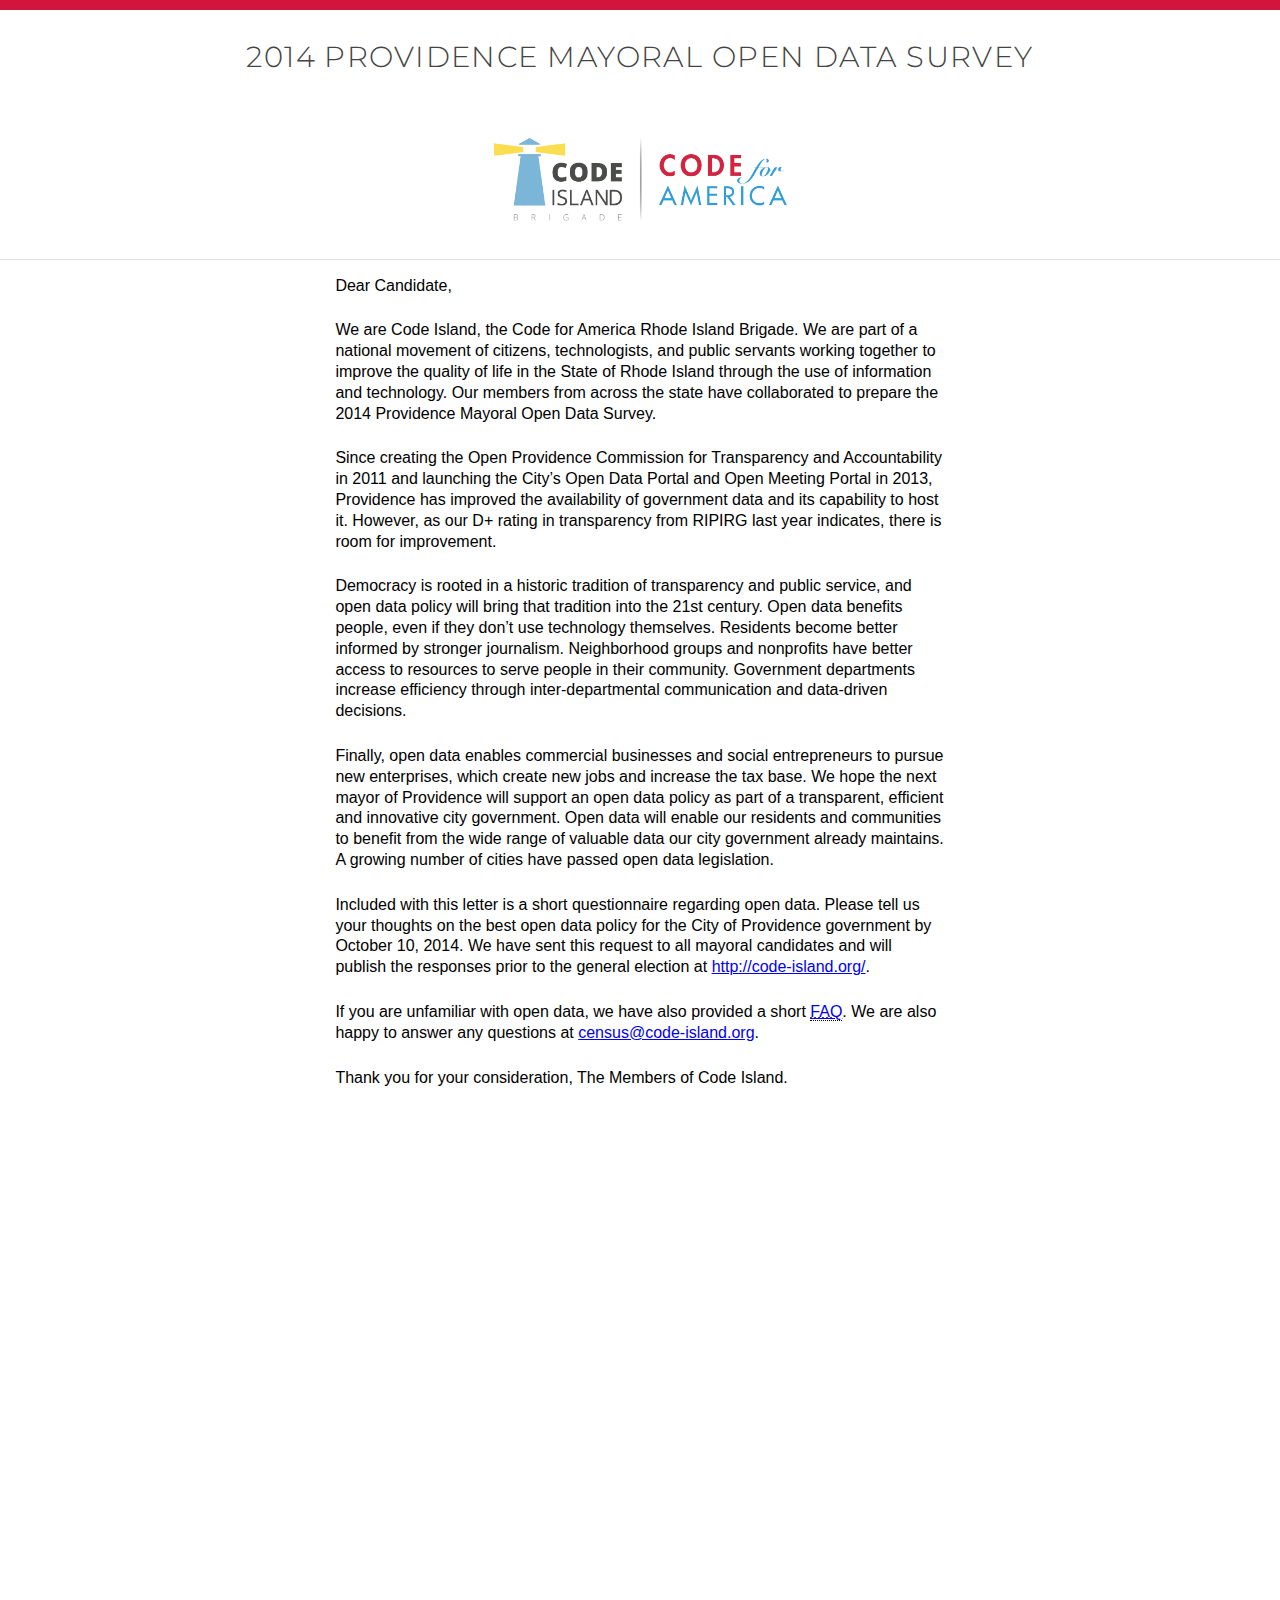
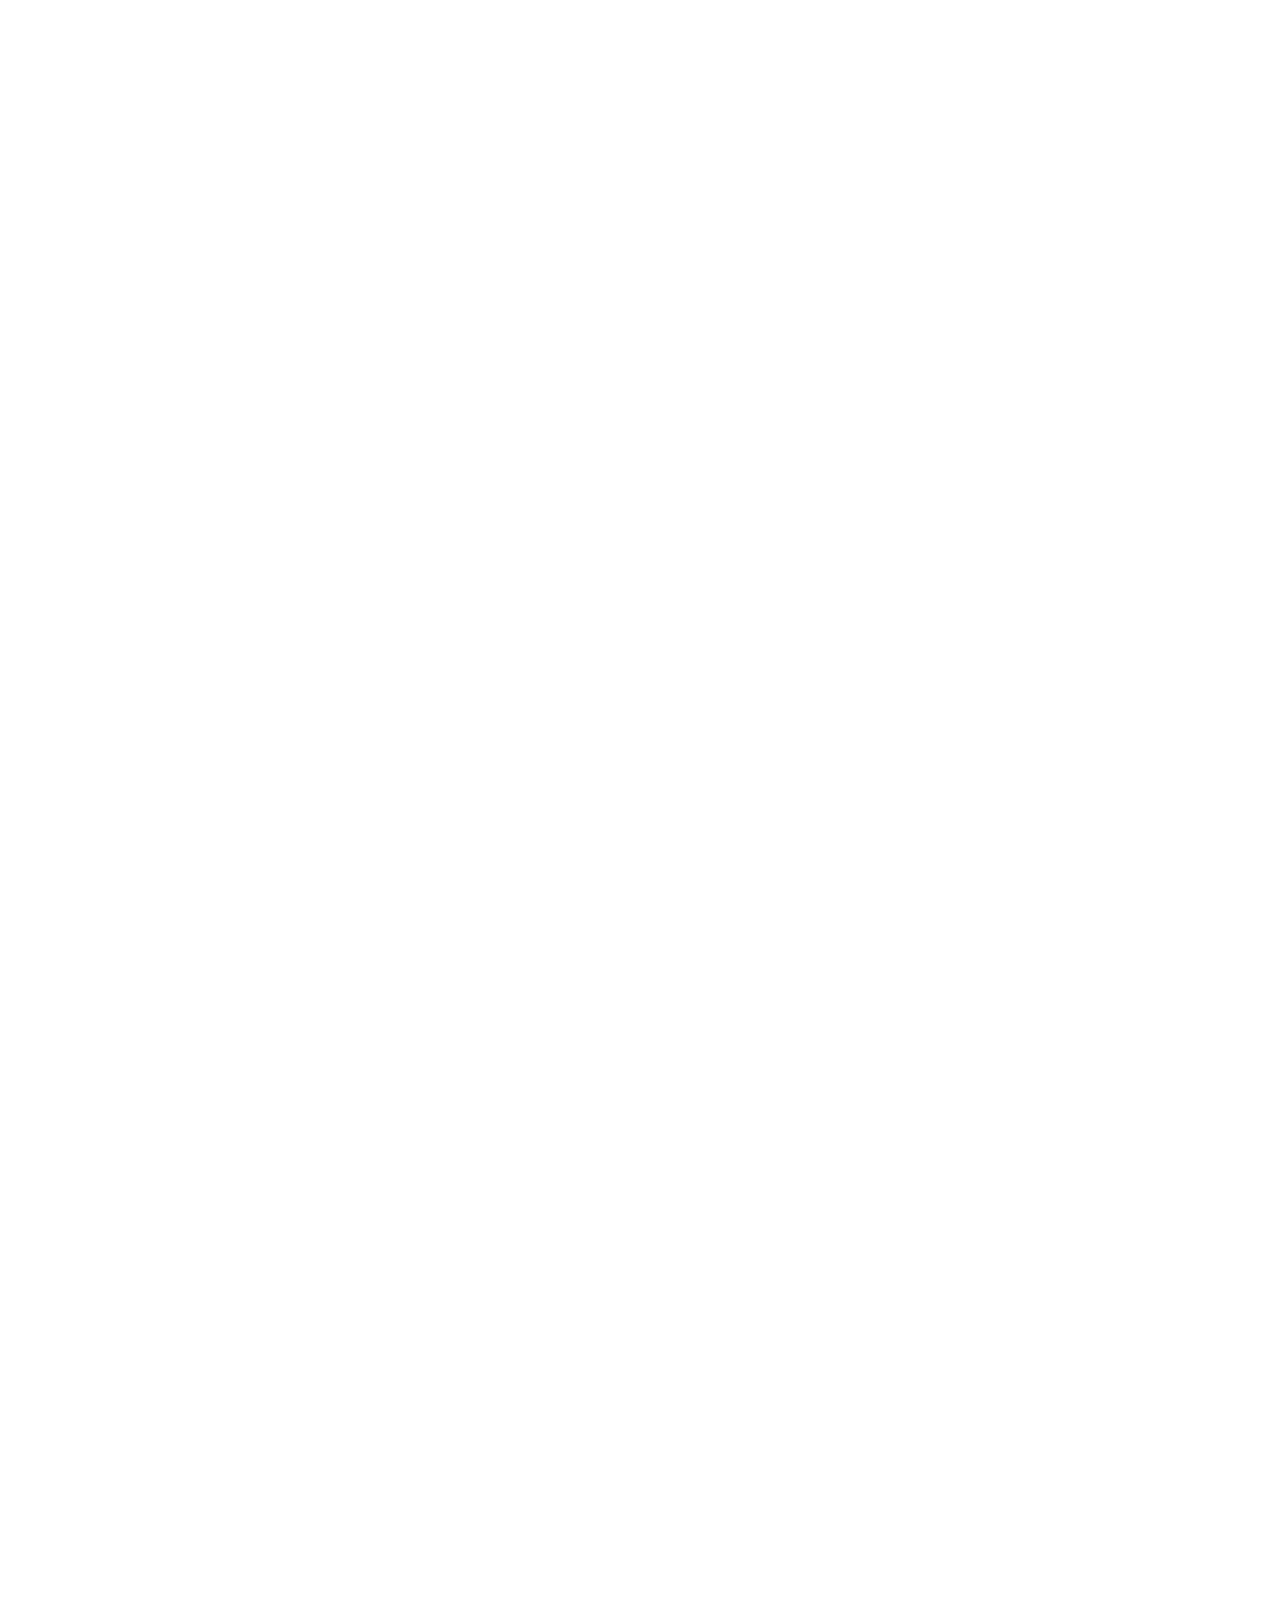
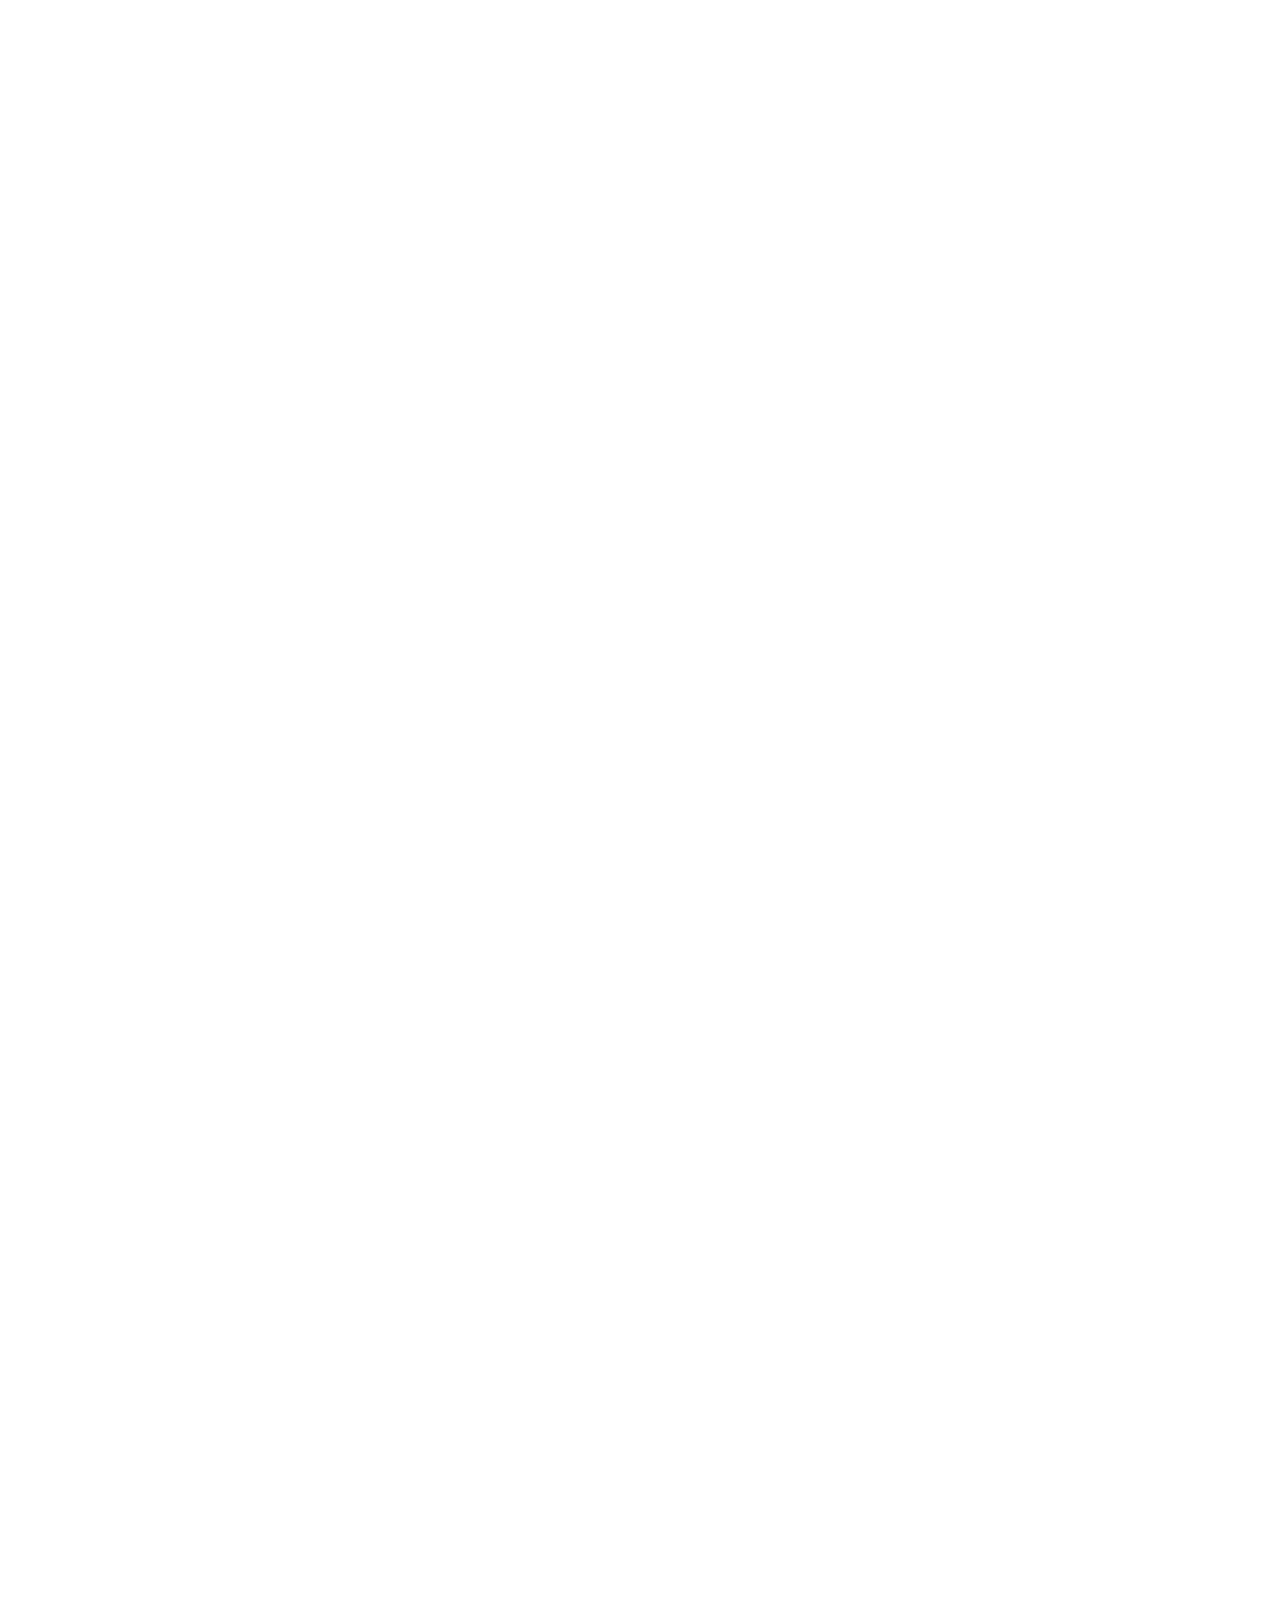
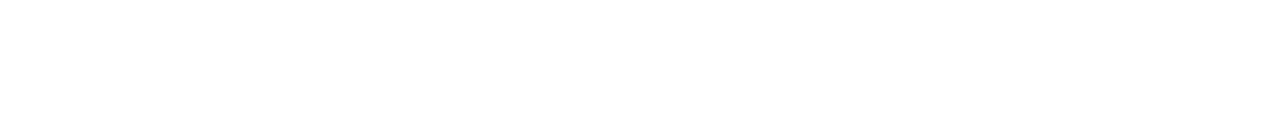
<file: index.html>
<!doctype html>
<!--[if IE 9]><html class="lt-ie10" lang="en" > <![endif]-->
<html class="no-js" lang="en" >
<head>
<meta name="viewport" content="initial-scale=1.0" />
<title>2014 Providence Mayoral Open Data Survey</title>
<link href='http://fonts.googleapis.com/css?family=Montserrat' rel='stylesheet' type='text/css'>
<link href="css/screen.css" rel="stylesheet"  type="text/css">
</head>

<body>

<h1>2014 Providence Mayoral Open Data Survey</h1>

<div id="wrap">

<div class="banner">
  <img src="img/logo.png" alt="Code Island">
</div>


<div class="letter">

<p>Dear Candidate,<br />

<p>We are Code Island, the Code for America Rhode Island Brigade. We are part of a national movement of citizens, technologists, and public servants working together to improve the quality of life in the State of Rhode Island through the use of information and technology. Our members from across the state have collaborated to prepare the 2014 Providence Mayoral Open Data Survey.</p>

<p>Since creating the Open Providence Commission for Transparency and Accountability in 2011 and launching the City&rsquo;s Open Data Portal and Open Meeting Portal in 2013, Providence has improved the availability of government data and its capability to host it. However, as our D+ rating in transparency from <abbr>RIPIRG</abbr> last year indicates, there is room for improvement.</p>

<p>Democracy is rooted in a historic tradition of transparency and public service, and open data policy will bring that tradition into the 21st century. Open data benefits people, even if they don’t use technology themselves. Residents become better informed by stronger journalism. Neighborhood groups and nonprofits have better access to resources to serve people in their community. Government departments increase efficiency through inter-departmental communication and data-driven decisions.</p>

<p>Finally, open data enables commercial businesses and social entrepreneurs to pursue new enterprises, which create new jobs and increase the tax base. We hope the next mayor of Providence will support an open data policy as part of a transparent, efficient and innovative city government.
Open data will enable our residents and communities to benefit from the wide range of valuable data our city government already maintains. A growing number of cities have passed open data legislation.</p>

<p>Included with this letter is a short questionnaire regarding open data. Please tell us your thoughts on the best open data policy for the City of Providence government by October 10, 2014. We have sent this request to all mayoral candidates and will publish the responses prior to the general election at <a href="http://code-island.org/">http://code-island.org/</a>.</p>

<p>If you are unfamiliar with open data, we have also provided a short <a href="faq.html"><abbr title="frequently asked question">FAQ</abbr></a>. We are also happy to answer any questions at <a href="mailto:census@code-island.org">census@code-island.org</a>.</p>

<p>Thank you for your consideration, The Members of Code Island.</p>


</div>


<div class="form">
  <iframe src="https://docs.google.com/forms/d/17DDEPEcCib6pLh8Vs1QSZVzhAZinb7Sc4r0KPvANwiY/viewform?embedded=true" width="100%" height="3800" frameborder="0" marginheight="0" marginwidth="0">Loading...</iframe>
</div>

</div>

</body>
</html>
</file>
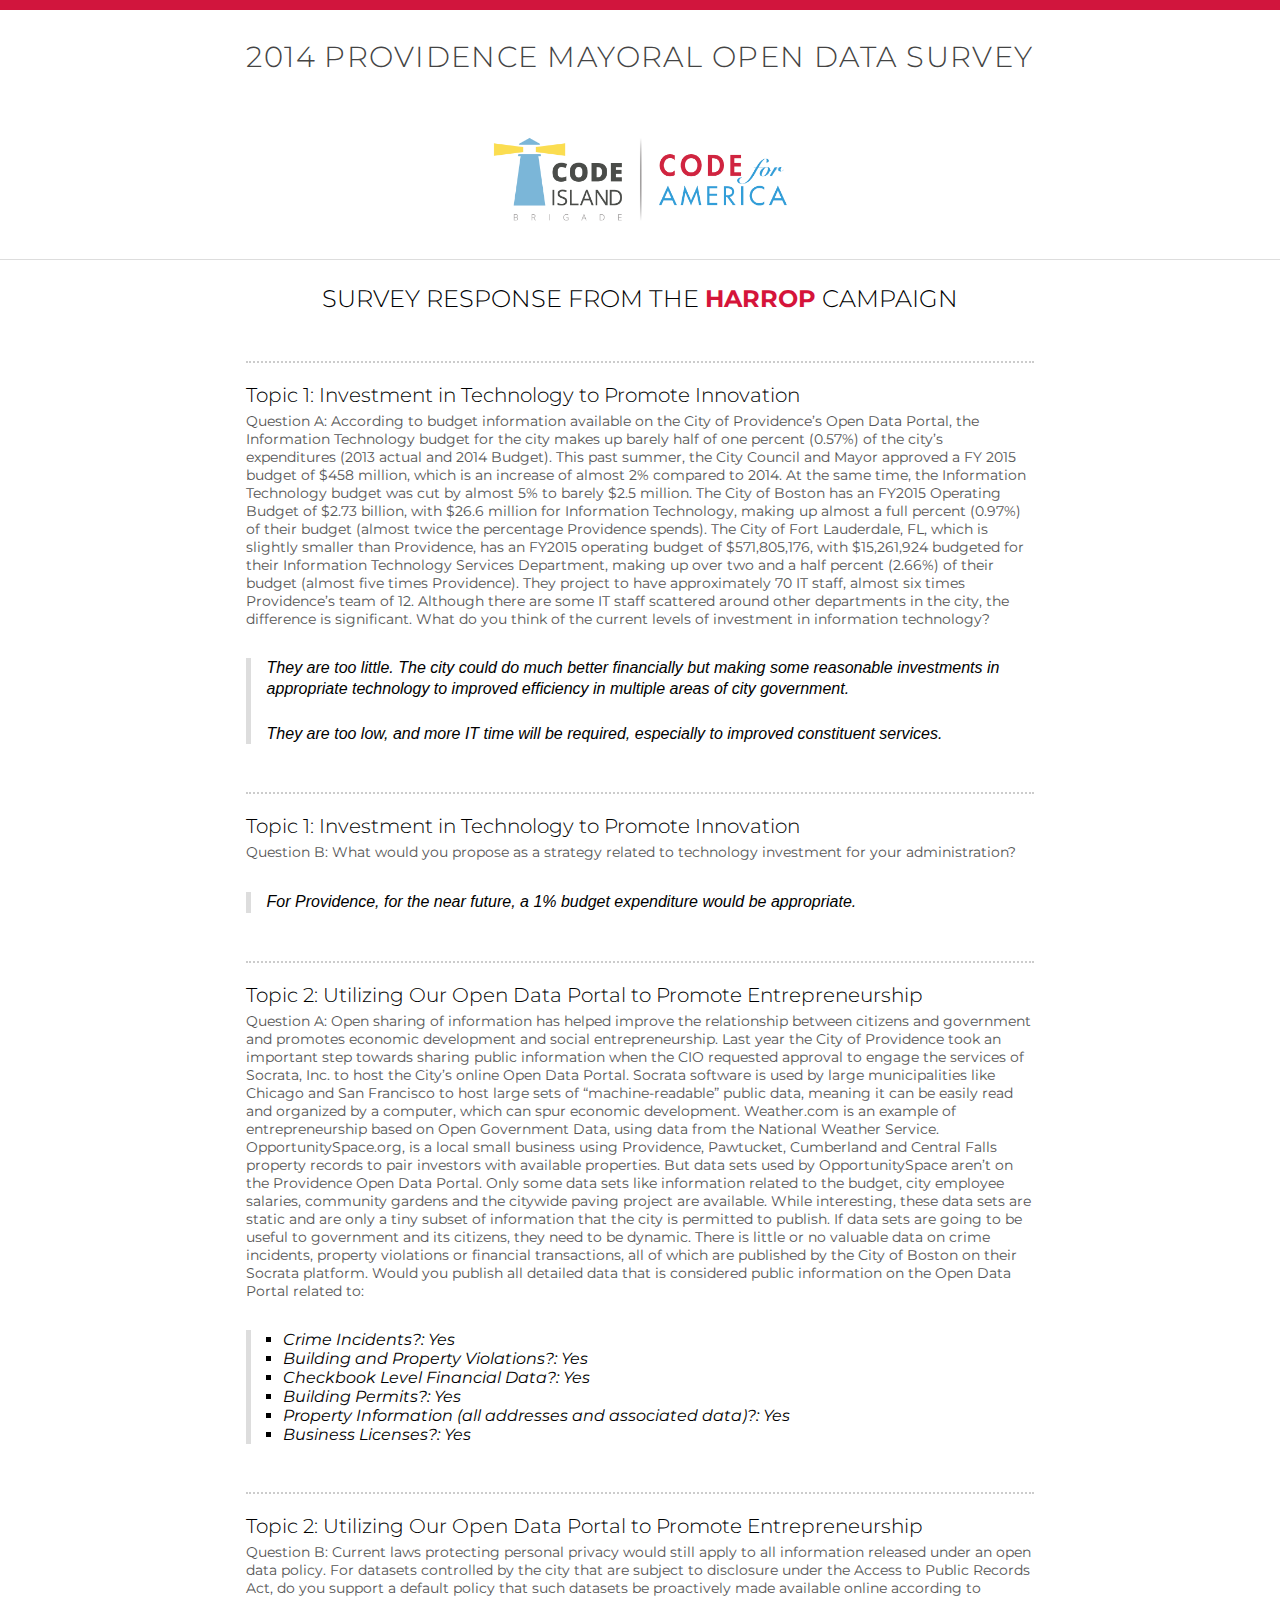
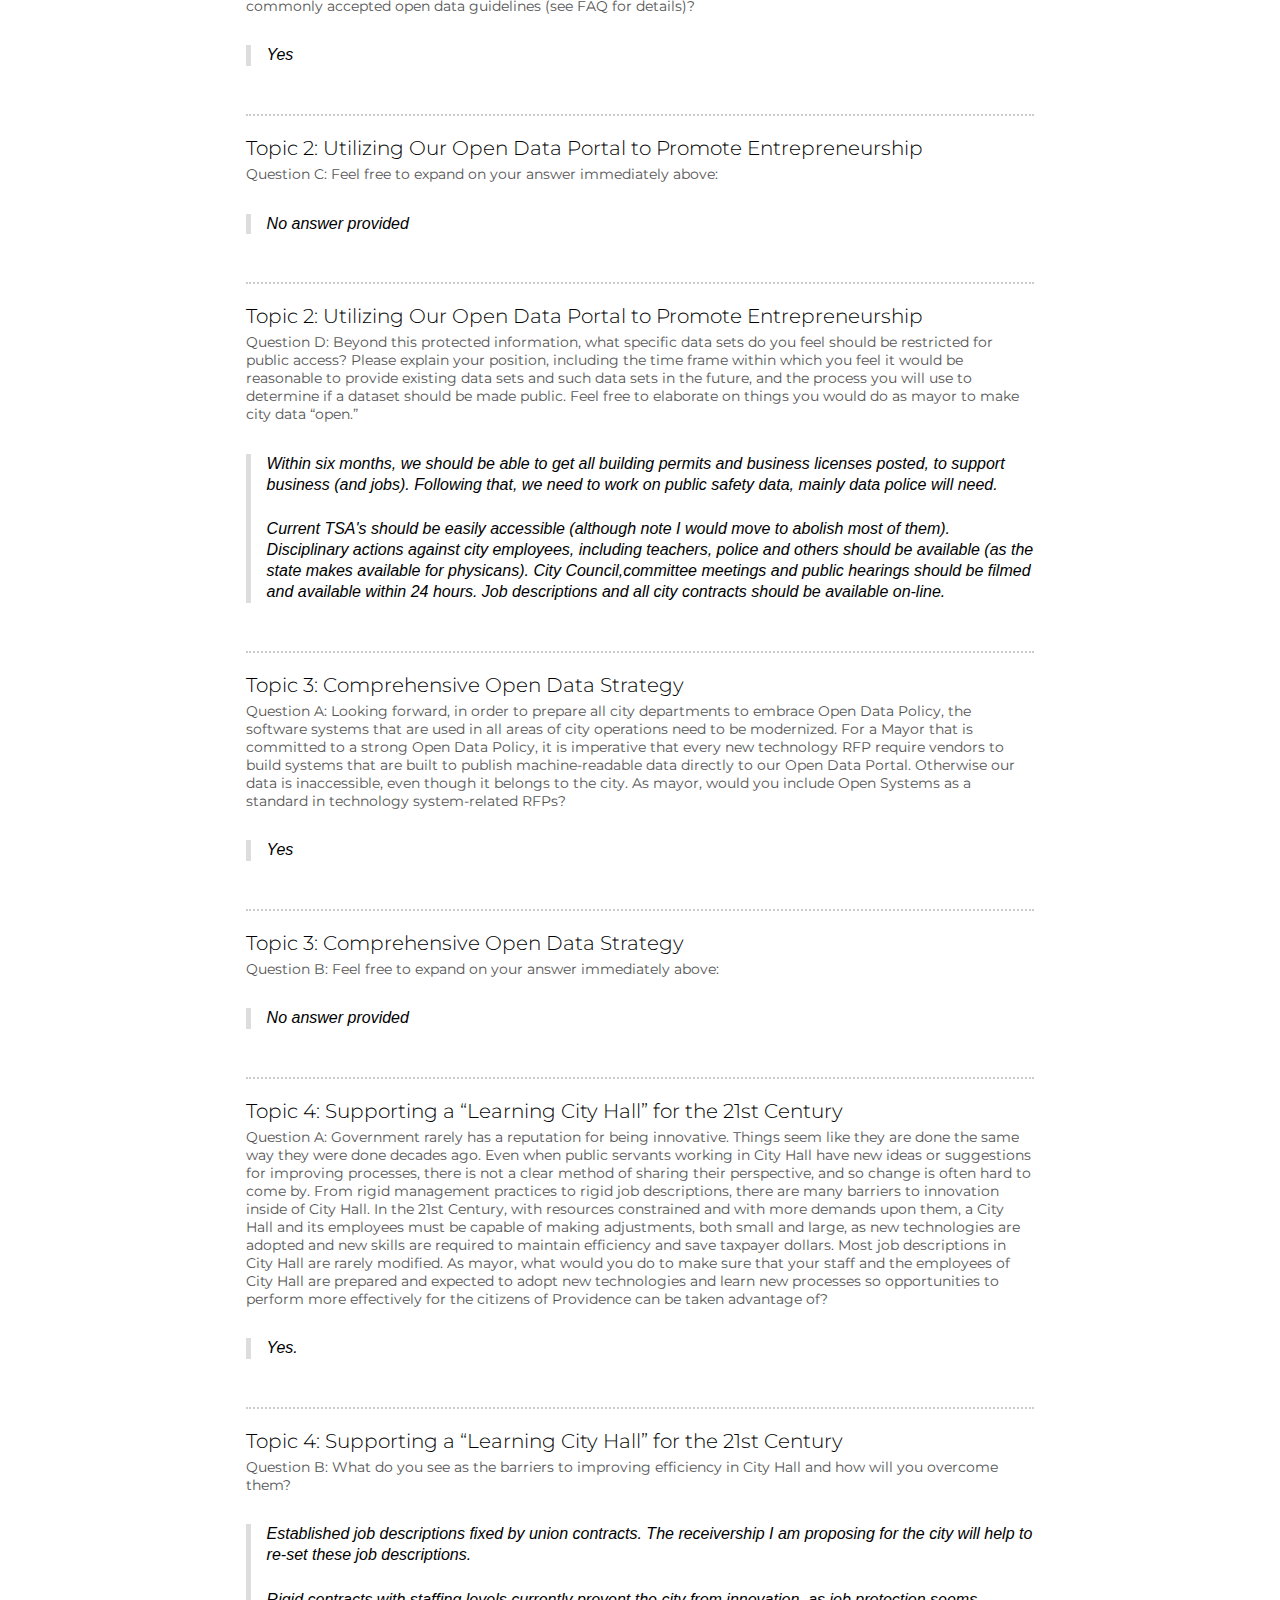
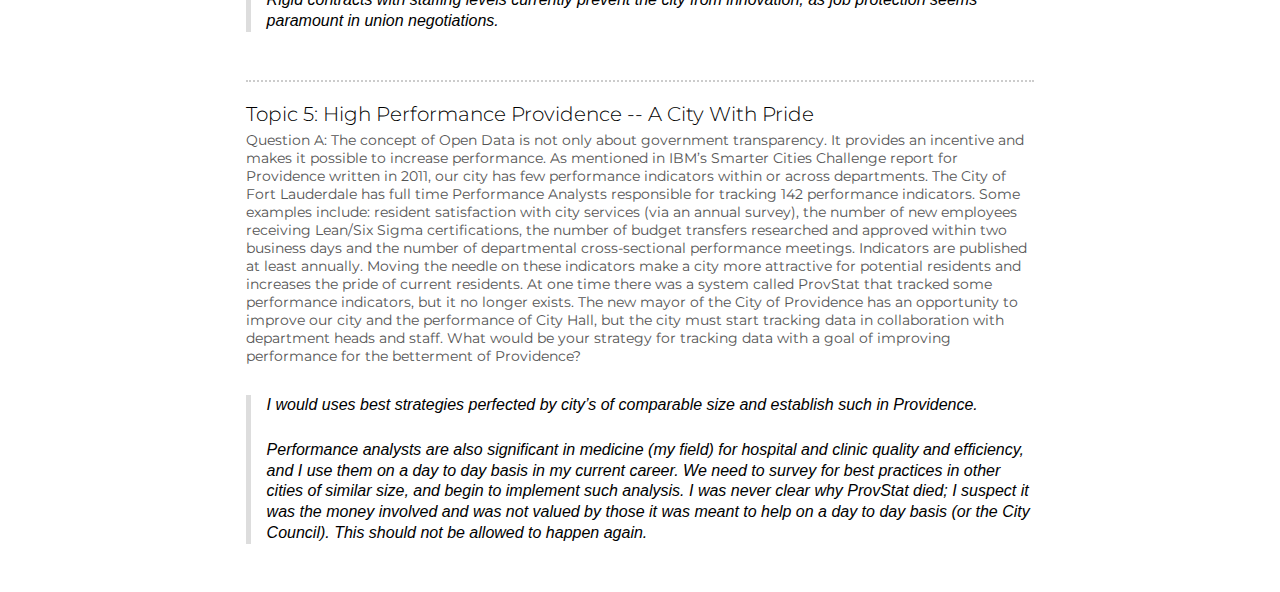
<file: harrop/index.html>
<!doctype html>
<!--[if IE 9]><html class="lt-ie10" lang="en" > <![endif]-->
<html class="no-js" lang="en" >
<head>
<meta charset="utf-8">
<meta name="viewport" content="initial-scale=1.0" />
<title>2014 Providence Mayoral Open Data Survey</title>
<link href='http://fonts.googleapis.com/css?family=Montserrat' rel='stylesheet' type='text/css'>
<link href="../../css/screen.css" rel="stylesheet"  type="text/css">
</head>

<body>

<h1>2014 Providence Mayoral Open Data Survey</h1>

<div id="wrap">

<div class="banner">
  <img src="../img/logo.png" alt="Code Island">
</div>


<div class="response">

<h2>Survey response from the <em>Harrop</em> Campaign</h2>

<h3>Topic 1: Investment in Technology to Promote Innovation</h3>
<h4>Question A: According to budget information available on the City of Providence&rsquo;s Open Data Portal, the Information Technology budget for the city makes up barely half of one percent (0.57%) of the city&rsquo;s expenditures (2013 actual and 2014 Budget). This past summer, the City Council and Mayor approved a FY 2015 budget of $458 million, which is an increase of almost 2% compared to 2014. At the same time, the Information Technology budget was cut by almost 5% to barely $2.5 million. The City of Boston has an FY2015 Operating Budget of $2.73 billion, with $26.6 million for Information Technology, making up almost a full percent (0.97%) of their budget (almost twice the percentage Providence spends). The City of Fort Lauderdale, FL, which is slightly smaller than Providence, has an FY2015 operating budget of $571,805,176, with $15,261,924 budgeted for their Information Technology Services Department, making up over two and a half percent (2.66%) of their budget (almost five times Providence). They project to have approximately 70 IT staff, almost six times Providence&rsquo;s team of 12. Although there are some IT staff scattered around other departments in the city, the difference is significant. What do you think of the current levels of investment in information technology?</h4>

<blockquote>
<p>They are too little.  The city could do much better financially but making some reasonable investments in appropriate technology to improved efficiency in multiple areas of city government.</p>
<p>They are too low, and more IT time will be required, especially to improved constituent services.</p>

</blockquote>


<h3>Topic 1: Investment in Technology to Promote Innovation</h3>
<h4>Question B: What would you propose as a strategy related to technology investment for your administration?</h4>

<blockquote>
<p>For Providence, for the near future, a 1% budget expenditure would be appropriate.</p>
</blockquote>


<h3>Topic 2: Utilizing Our Open Data Portal to Promote Entrepreneurship</h3>
<h4>Question A: Open sharing of information has helped improve the relationship between citizens and government and promotes economic development and social entrepreneurship. Last year the City of Providence took an important step towards sharing public information when the CIO requested approval to engage the services of Socrata, Inc. to host the City&rsquo;s online Open Data Portal. Socrata software is used by large municipalities like Chicago and San Francisco to host large sets of &ldquo;machine-readable&rdquo; public data, meaning it can be easily read and organized by a computer, which can spur economic development. Weather.com is an example of entrepreneurship based on Open Government Data, using data from the National Weather Service. OpportunitySpace.org, is a local small business using Providence, Pawtucket, Cumberland and Central Falls property records to pair investors with available properties. But data sets used by OpportunitySpace aren&rsquo;t on the Providence Open Data Portal. Only some data sets like information related to the budget, city employee salaries, community gardens and the citywide paving project are available. While interesting, these data sets are static and are only a tiny subset of information that the city is permitted to publish. If data sets are going to be useful to government and its citizens, they need to be dynamic. There is little or no valuable data on crime incidents, property violations or financial transactions, all of which are published by the City of Boston on their Socrata platform. Would you publish all detailed data that is considered public information on the Open Data Portal related to:</h4>


<blockquote>
<ul>
<li>Crime Incidents?: Yes</li>
<li>Building and Property Violations?: Yes</li>
<li>Checkbook Level Financial Data?: Yes</li>
<li>Building Permits?: Yes</li>
<li>Property Information (all addresses and associated data)?: Yes</li>
<li>Business Licenses?: Yes</li>
</ul>
</blockquote>

<h3>Topic 2: Utilizing Our Open Data Portal to Promote Entrepreneurship</h3>
<h4>Question B: Current laws protecting personal privacy would still apply to all information released under an open data policy. For datasets controlled by the city that are subject to disclosure under the Access to Public Records Act, do you support a default policy that such datasets be proactively made available online according to commonly accepted open data guidelines (see FAQ for details)?</h4>

<blockquote>
<p>Yes</p>
</blockquote>

<h3>Topic 2: Utilizing Our Open Data Portal to Promote Entrepreneurship</h3>
<h4>Question C: Feel free to expand on your answer immediately above:</h4>

<blockquote>
<p>No answer provided</p>
</blockquote>

<h3>Topic 2: Utilizing Our Open Data Portal to Promote Entrepreneurship</h3>
<h4>Question D: Beyond this protected information, what specific data sets do you feel should be restricted for public access? Please explain your position, including the time frame within which you feel it would be reasonable to provide existing data sets and such data sets in the future, and the process you will use to determine if a dataset should be made public. Feel free to elaborate on things you would do as mayor to make city data &ldquo;open.&rdquo;</h4>

<blockquote>

<p>Within six months, we should be able to get all building permits and business licenses posted, to support business (and jobs). Following that, we need to work on public safety data, mainly data police will need.</p>
<p>Current TSA's should be easily accessible (although note I would move to abolish most of them).  Disciplinary actions against city employees, including teachers, police and others should be available (as the state makes available for physicans).  City Council,committee meetings and public hearings should be filmed and available within 24 hours. Job descriptions and all city contracts should be available on-line.
</p></blockquote>

<h3>Topic 3: Comprehensive Open Data Strategy</h3>
<h4>Question A: Looking forward, in order to prepare all city departments to embrace Open Data Policy, the software systems that are used in all areas of city operations need to be modernized. For a Mayor that is committed to a strong Open Data Policy, it is imperative that every new technology <abr>RFP</abbr> require vendors to build systems that are built to publish machine-readable data directly to our Open Data Portal. Otherwise our data is inaccessible, even though it belongs to the city. As mayor, would you include Open Systems as a standard in technology system-related <abr>RFP</abbr>s?</h4>


<blockquote>
<p>Yes</p>
</blockquote>

<h3>Topic 3: Comprehensive Open Data Strategy</h3>
<h4>Question B: Feel free to expand on your answer immediately above:</h4>

<blockquote>
<p>No answer provided</p>
</blockquote>

<h3>Topic 4: Supporting a &ldquo;Learning City Hall&rdquo; for the 21st Century</h3>
<h4>Question A: Government rarely has a reputation for being innovative. Things seem like they are done the same way they were done decades ago. Even when public servants working in City Hall have new ideas or suggestions for improving processes, there is not a clear method of sharing their perspective, and so change is often hard to come by. From rigid management practices to rigid job descriptions, there are many barriers to innovation inside of City Hall. In the 21st Century, with resources constrained and with more demands upon them, a City Hall and its employees must be capable of making adjustments, both small and large, as new technologies are adopted and new skills are required to maintain efficiency and save taxpayer dollars. Most job descriptions in City Hall are rarely modified. As mayor, what would you do to make sure that your staff and the employees of City Hall are prepared and expected to adopt new technologies and learn new processes so opportunities to perform more effectively for the citizens of Providence can be taken advantage of?</h4>

<blockquote>
<p>Yes.</p>
</blockquote>

<h3>Topic 4: Supporting a &ldquo;Learning City Hall&rdquo; for the 21st Century</h3>
<h4>Question B: What do you see as the barriers to improving efficiency in City Hall and how will you overcome them?</h4>

<blockquote>
<p>Established job descriptions fixed by union contracts.  The receivership I am proposing for the city will help to re-set these job descriptions.</p>
<p>Rigid contracts with staffing levels currently prevent the city from innovation, as job protection seems paramount in union negotiations.</p>
</blockquote>

<h3>Topic 5: High Performance Providence -- A City With Pride</h3>
<h4>Question A: The concept of Open Data is not only about government transparency. It provides an incentive and makes it possible to increase performance. As mentioned in IBM&rsquo;s Smarter Cities Challenge report for Providence written in 2011, our city has few performance indicators within or across departments. The City of Fort Lauderdale has full time Performance Analysts responsible for tracking 142 performance indicators. Some examples include: resident satisfaction with city services (via an annual survey), the number of new employees receiving Lean/Six Sigma certifications, the number of budget transfers researched and approved within two business days and the number of departmental cross-sectional performance meetings. Indicators are published at least annually. Moving the needle on these indicators make a city more attractive for potential residents and increases the pride of current residents. At one time there was a system called ProvStat that tracked some performance indicators, but it no longer exists. The new mayor of the City of Providence has an opportunity to improve our city and the performance of City Hall, but the city must start tracking data in collaboration with department heads and staff. What would be your strategy for tracking data with a goal of improving performance for the betterment of Providence?</h4>

<blockquote>
<p>I would uses best strategies perfected by city&rsquo;s of comparable size and establish such in Providence.</p>

<p>Performance analysts are also significant in medicine (my field) for hospital and clinic quality and efficiency, and I use them on a day to day basis in my current career. We need to survey for best practices in other cities of similar size, and begin to implement such analysis.  I was never clear why ProvStat died; I suspect it was the money involved and was not valued by those it was meant to help on a day to day basis (or the City Council).  This should not be allowed to happen again.</p>
</blockquote>



</div>

</body>
</html>
</file>
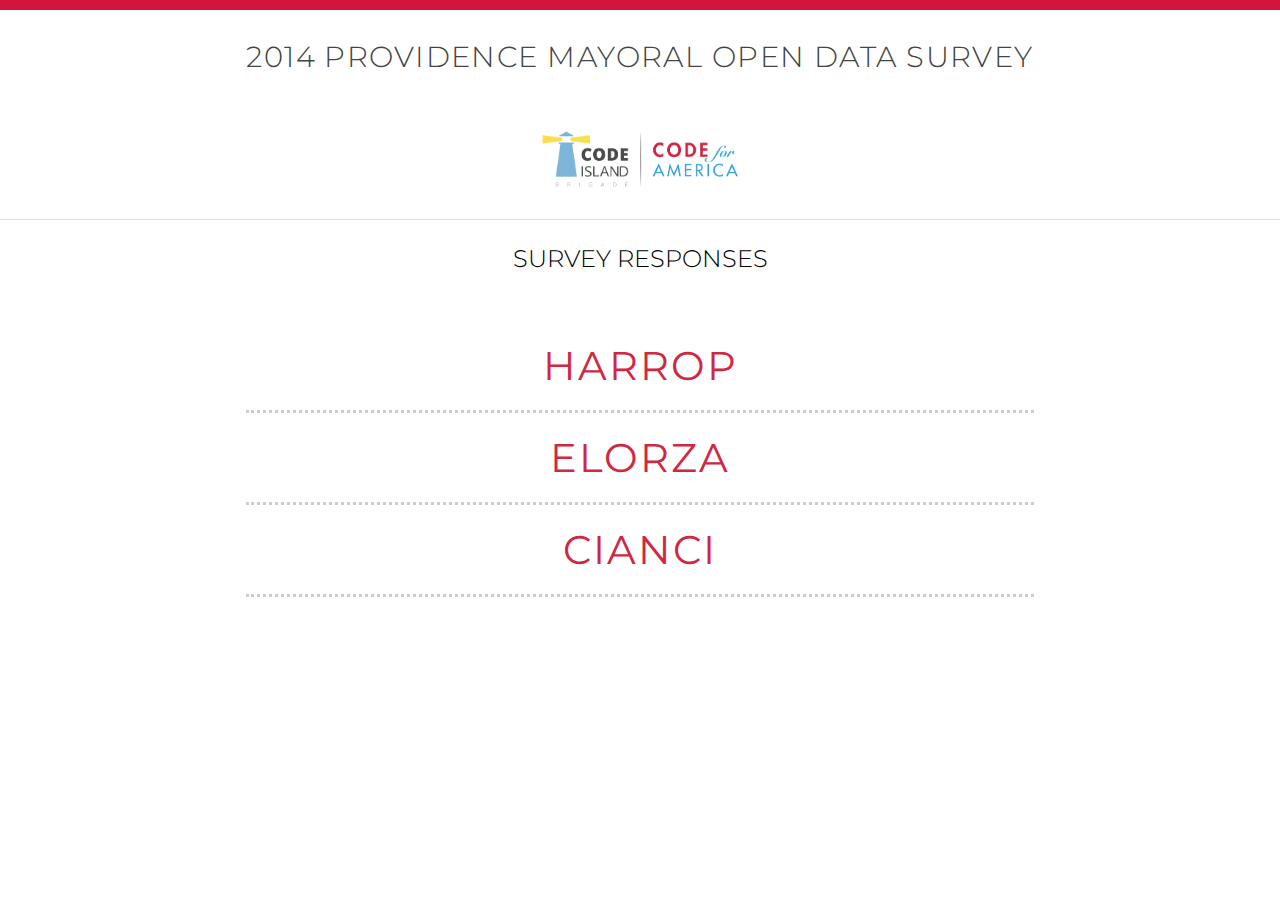
<file: responses/index.html>
<!doctype html>
<!--[if IE 9]><html class="lt-ie10" lang="en" > <![endif]-->
<html class="no-js" lang="en" >
<head>
<meta name="viewport" content="initial-scale=1.0" />
<title>2014 Providence Mayoral Open Data Survey</title>
<link href='http://fonts.googleapis.com/css?family=Montserrat' rel='stylesheet' type='text/css'>
<link href="../css/screen.css" rel="stylesheet"  type="text/css">
</head>

<body>

<h1>2014 Providence Mayoral Open Data Survey</h1>

<div id="wrap">

<div class="banner small">
  <img src="../img/logo.png" alt="Code Island">
</div>


<div class="response">

<h2>Survey Responses</h2>

<ul class="menu">
<li><a href="harrop/">Harrop</a></li>
<li><a href="elorza/">Elorza</a></li>
<li><a href="cianci/">Cianci</a></li>
</ul>

</div>

</body>
</html>
</file>
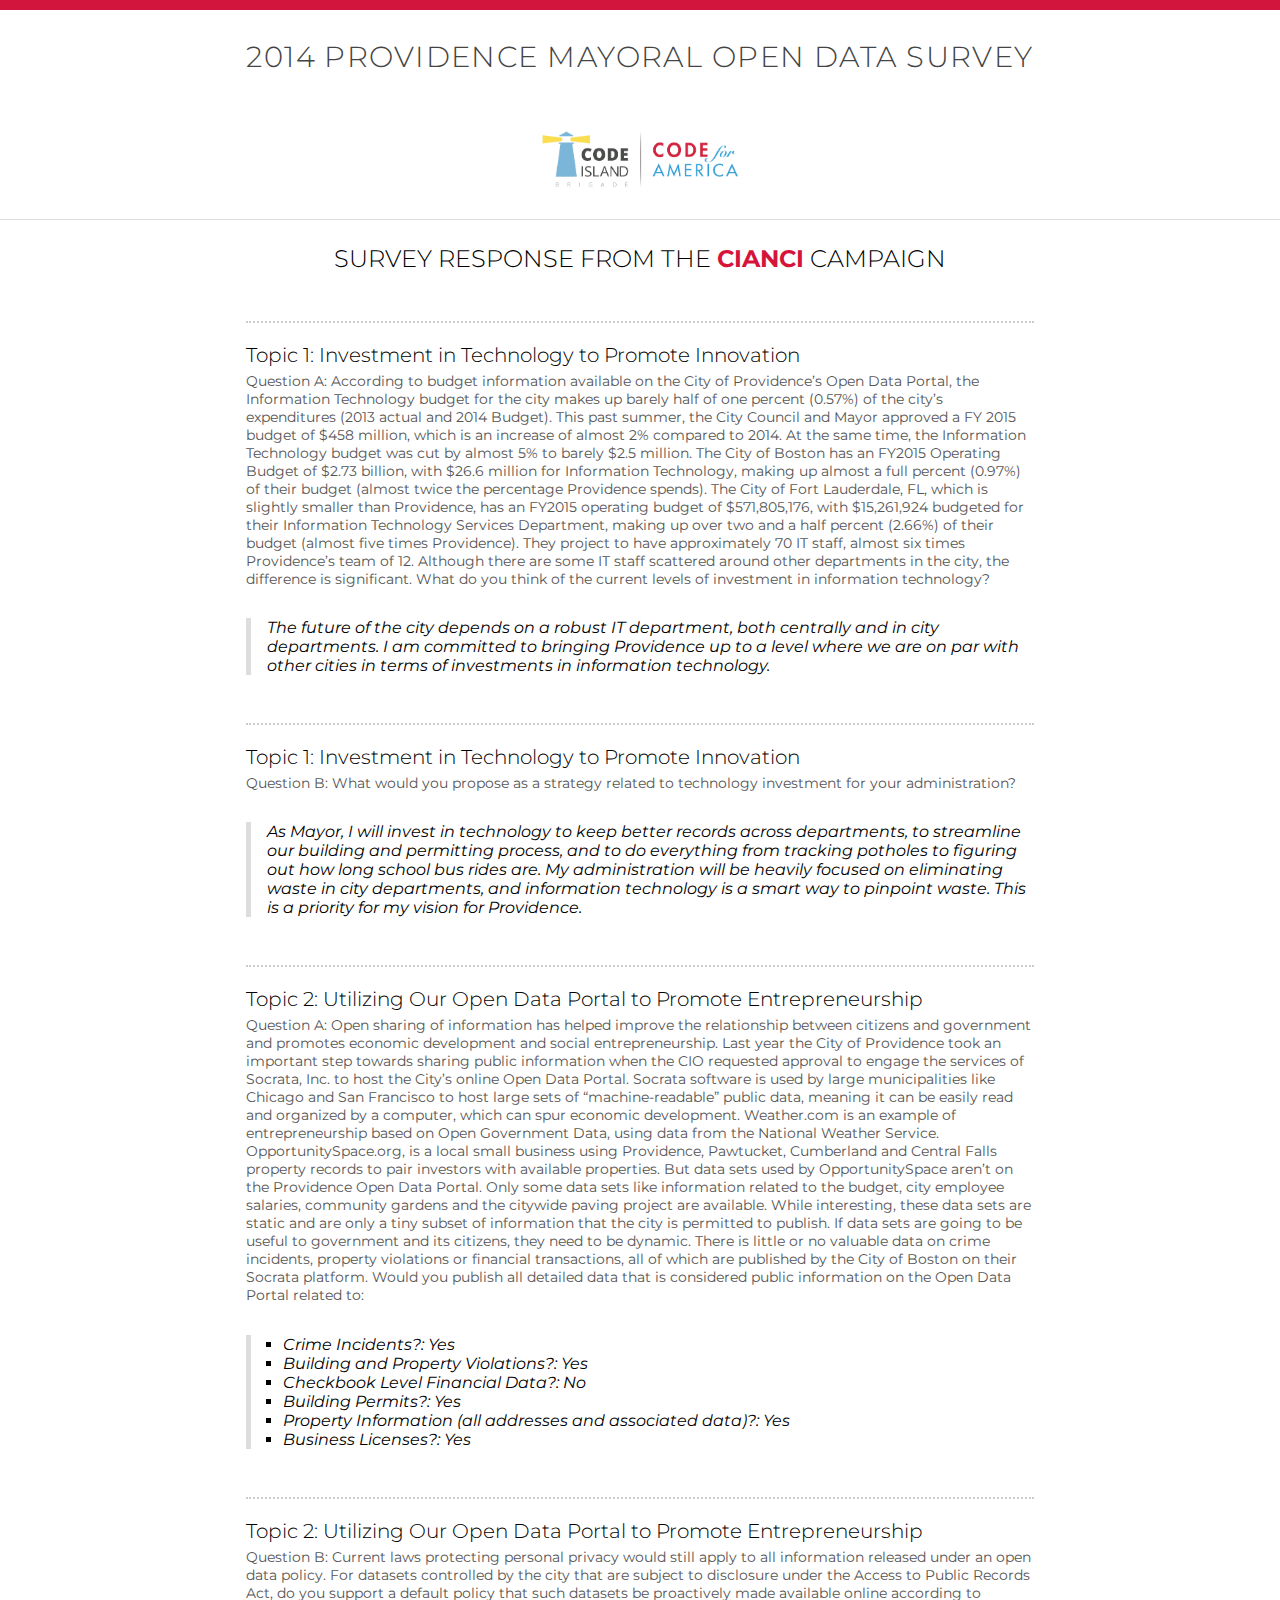
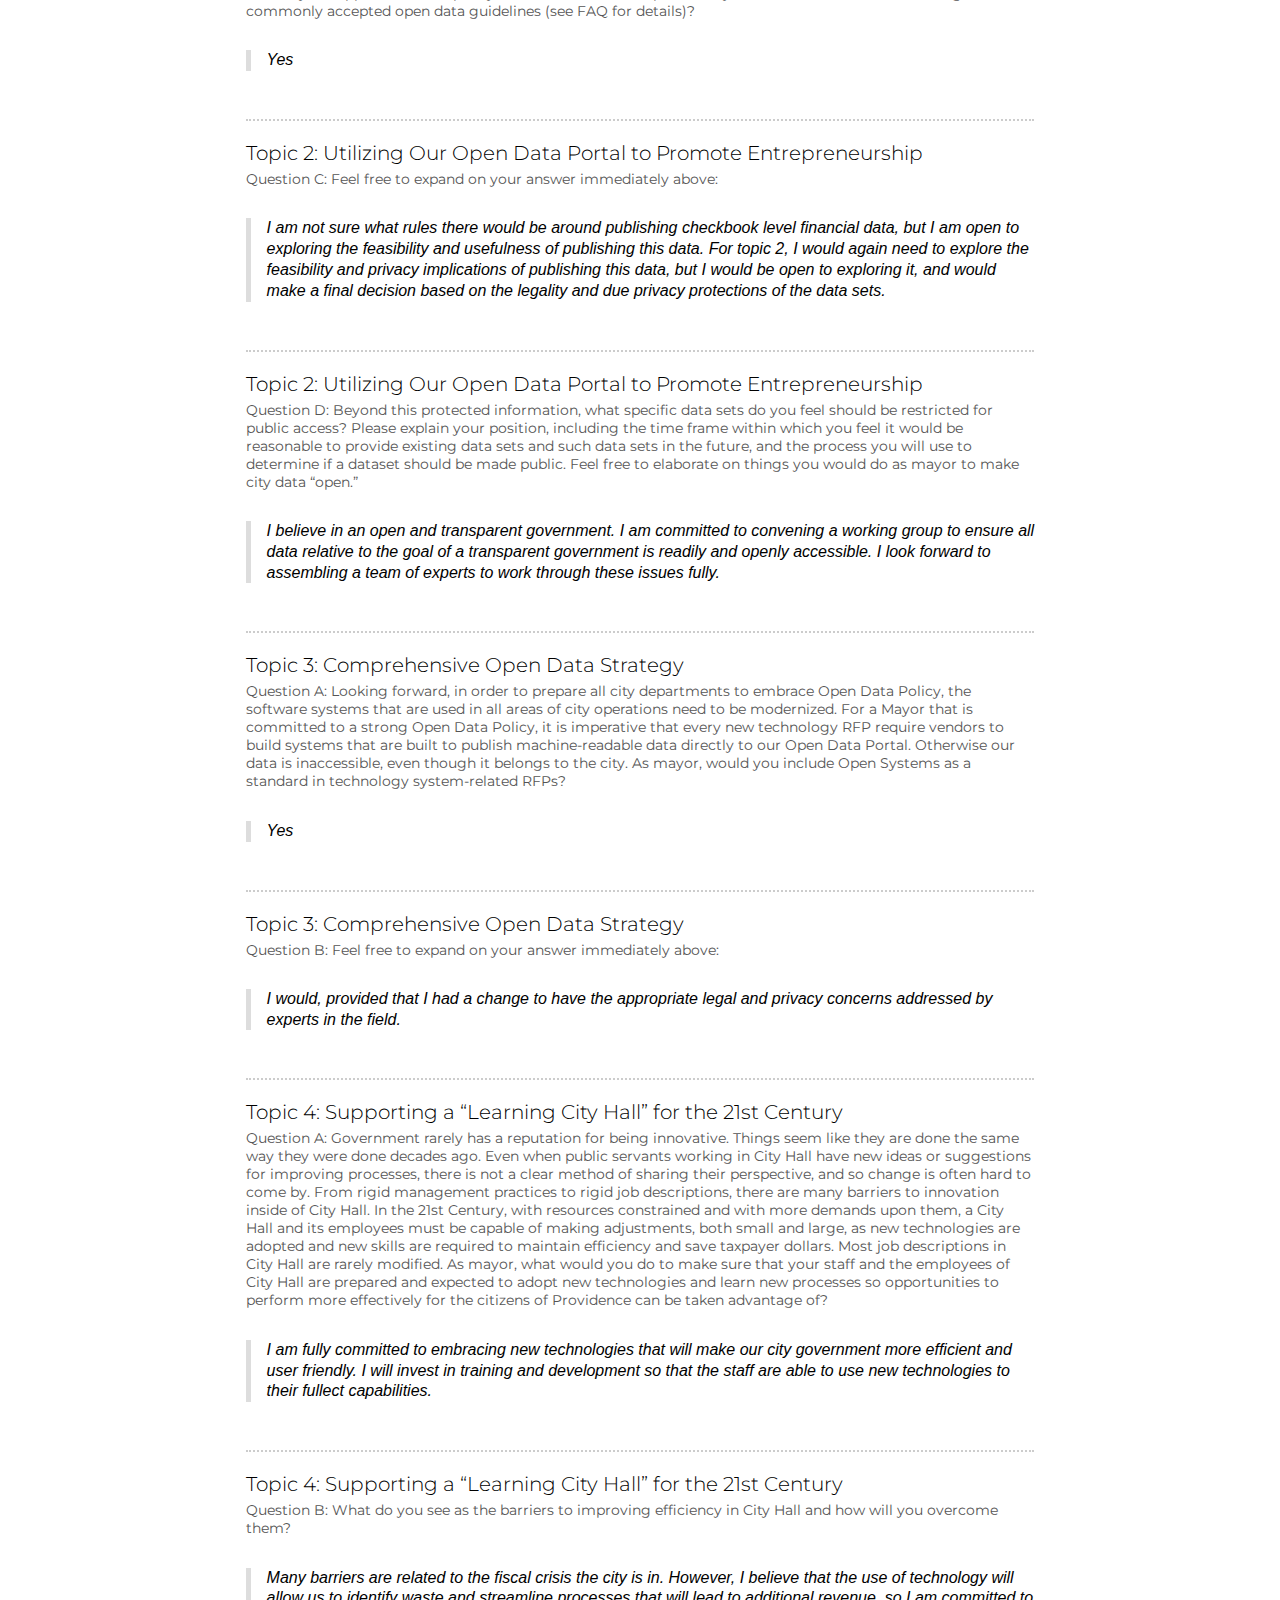
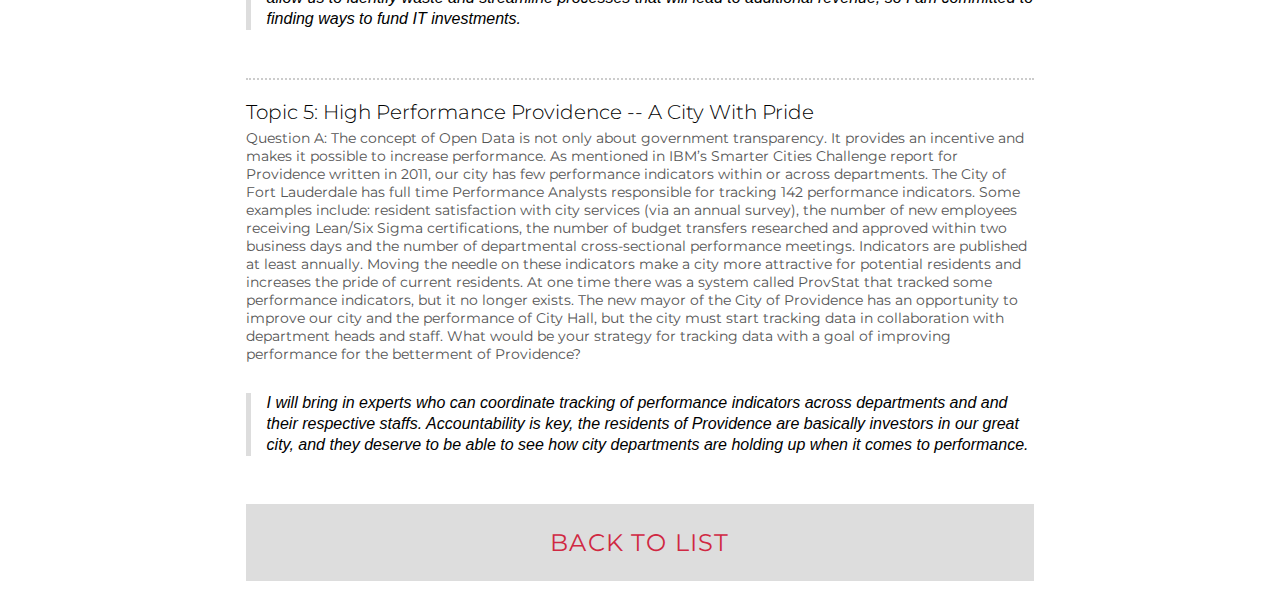
<file: responses/cianci/index.html>
<!doctype html>
<!--[if IE 9]><html class="lt-ie10" lang="en" > <![endif]-->
<html class="no-js" lang="en" >
<head>
<meta charset="utf-8">
<meta name="viewport" content="initial-scale=1.0" />
<title>2014 Providence Mayoral Open Data Survey</title>
<link href='http://fonts.googleapis.com/css?family=Montserrat' rel='stylesheet' type='text/css'>
<link href="../../css/screen.css" rel="stylesheet"  type="text/css">
</head>

<body>

<h1>2014 Providence Mayoral Open Data Survey</h1>

<div id="wrap">

<div class="banner small">
  <img src="../../img/logo.png" alt="Code Island">
</div>


<div class="response">

<h2>Survey response from the <em>Cianci</em> Campaign</h2>

<h3>Topic 1: Investment in Technology to Promote Innovation</h3>
<h4>Question A: According to budget information available on the City of Providence&rsquo;s Open Data Portal, the Information Technology budget for the city makes up barely half of one percent (0.57%) of the city&rsquo;s expenditures (2013 actual and 2014 Budget). This past summer, the City Council and Mayor approved a FY 2015 budget of $458 million, which is an increase of almost 2% compared to 2014. At the same time, the Information Technology budget was cut by almost 5% to barely $2.5 million. The City of Boston has an FY2015 Operating Budget of $2.73 billion, with $26.6 million for Information Technology, making up almost a full percent (0.97%) of their budget (almost twice the percentage Providence spends). The City of Fort Lauderdale, FL, which is slightly smaller than Providence, has an FY2015 operating budget of $571,805,176, with $15,261,924 budgeted for their Information Technology Services Department, making up over two and a half percent (2.66%) of their budget (almost five times Providence). They project to have approximately 70 IT staff, almost six times Providence&rsquo;s team of 12. Although there are some IT staff scattered around other departments in the city, the difference is significant. What do you think of the current levels of investment in information technology?</h4>

<blockquote>
The future of the city depends on a robust IT department, both centrally and in city departments. I am committed to bringing Providence up to a level where we are on par with other cities in terms of investments in information technology.
</blockquote>


<h3>Topic 1: Investment in Technology to Promote Innovation</h3>
<h4>Question B: What would you propose as a strategy related to technology investment for your administration?</h4>

<blockquote>
As Mayor, I will invest in technology to keep better records across departments, to streamline our building and permitting process, and to do everything from tracking potholes to figuring out how long school bus rides are. My administration will be heavily focused on eliminating waste in city departments, and information technology is a smart way to pinpoint waste. This is a priority for my vision for Providence.
</blockquote>


<h3>Topic 2: Utilizing Our Open Data Portal to Promote Entrepreneurship</h3>
<h4>Question A: Open sharing of information has helped improve the relationship between citizens and government and promotes economic development and social entrepreneurship. Last year the City of Providence took an important step towards sharing public information when the CIO requested approval to engage the services of Socrata, Inc. to host the City&rsquo;s online Open Data Portal. Socrata software is used by large municipalities like Chicago and San Francisco to host large sets of &ldquo;machine-readable&rdquo; public data, meaning it can be easily read and organized by a computer, which can spur economic development. Weather.com is an example of entrepreneurship based on Open Government Data, using data from the National Weather Service. OpportunitySpace.org, is a local small business using Providence, Pawtucket, Cumberland and Central Falls property records to pair investors with available properties. But data sets used by OpportunitySpace aren&rsquo;t on the Providence Open Data Portal. Only some data sets like information related to the budget, city employee salaries, community gardens and the citywide paving project are available. While interesting, these data sets are static and are only a tiny subset of information that the city is permitted to publish. If data sets are going to be useful to government and its citizens, they need to be dynamic. There is little or no valuable data on crime incidents, property violations or financial transactions, all of which are published by the City of Boston on their Socrata platform. Would you publish all detailed data that is considered public information on the Open Data Portal related to:</h4>


<blockquote>
<ul>
<li>Crime Incidents?: Yes</li>
<li>Building and Property Violations?: Yes</li>
<li>Checkbook Level Financial Data?: No</li>
<li>Building Permits?: Yes</li>
<li>Property Information (all addresses and associated data)?: Yes</li>
<li>Business Licenses?: Yes</li>
</ul>
</blockquote>

<h3>Topic 2: Utilizing Our Open Data Portal to Promote Entrepreneurship</h3>
<h4>Question B: Current laws protecting personal privacy would still apply to all information released under an open data policy. For datasets controlled by the city that are subject to disclosure under the Access to Public Records Act, do you support a default policy that such datasets be proactively made available online according to commonly accepted open data guidelines (see FAQ for details)?</h4>

<blockquote>
<p>Yes</p>
</blockquote>

<h3>Topic 2: Utilizing Our Open Data Portal to Promote Entrepreneurship</h3>
<h4>Question C: Feel free to expand on your answer immediately above:</h4>

<blockquote>
<p>I am not sure what rules there would be around publishing checkbook level financial data, but I am open to exploring the feasibility and usefulness of publishing this data. For topic 2, I would again need to explore the feasibility and privacy implications of publishing this data, but I would be open to exploring it, and would make a final decision based on the legality and due privacy protections of the data sets. </p>
</blockquote>

<h3>Topic 2: Utilizing Our Open Data Portal to Promote Entrepreneurship</h3>
<h4>Question D: Beyond this protected information, what specific data sets do you feel should be restricted for public access? Please explain your position, including the time frame within which you feel it would be reasonable to provide existing data sets and such data sets in the future, and the process you will use to determine if a dataset should be made public. Feel free to elaborate on things you would do as mayor to make city data &ldquo;open.&rdquo;</h4>

<blockquote>
<p>I believe in an open and transparent government. I am committed to convening a working group to ensure all data relative to the goal of a transparent government is readily and openly accessible. I look forward to assembling a team of experts to  work through these issues fully. </p>
</blockquote>

<h3>Topic 3: Comprehensive Open Data Strategy</h3>
<h4>Question A: Looking forward, in order to prepare all city departments to embrace Open Data Policy, the software systems that are used in all areas of city operations need to be modernized. For a Mayor that is committed to a strong Open Data Policy, it is imperative that every new technology <abr>RFP</abbr> require vendors to build systems that are built to publish machine-readable data directly to our Open Data Portal. Otherwise our data is inaccessible, even though it belongs to the city. As mayor, would you include Open Systems as a standard in technology system-related <abr>RFP</abbr>s?</h4>


<blockquote>
<p>Yes</p>
</blockquote>

<h3>Topic 3: Comprehensive Open Data Strategy</h3>
<h4>Question B: Feel free to expand on your answer immediately above:</h4>

<blockquote>
<p>I would, provided that I had a change to have the appropriate legal and privacy concerns addressed by experts in the field.</p>
</blockquote>

<h3>Topic 4: Supporting a &ldquo;Learning City Hall&rdquo; for the 21st Century</h3>
<h4>Question A: Government rarely has a reputation for being innovative. Things seem like they are done the same way they were done decades ago. Even when public servants working in City Hall have new ideas or suggestions for improving processes, there is not a clear method of sharing their perspective, and so change is often hard to come by. From rigid management practices to rigid job descriptions, there are many barriers to innovation inside of City Hall. In the 21st Century, with resources constrained and with more demands upon them, a City Hall and its employees must be capable of making adjustments, both small and large, as new technologies are adopted and new skills are required to maintain efficiency and save taxpayer dollars. Most job descriptions in City Hall are rarely modified. As mayor, what would you do to make sure that your staff and the employees of City Hall are prepared and expected to adopt new technologies and learn new processes so opportunities to perform more effectively for the citizens of Providence can be taken advantage of?</h4>

<blockquote>
<p>I am fully committed to embracing new technologies that will make our city government more efficient and user friendly. I will invest in training and development so that the staff are able to use new technologies to their fullect capabilities.</p>
</blockquote>

<h3>Topic 4: Supporting a &ldquo;Learning City Hall&rdquo; for the 21st Century</h3>
<h4>Question B: What do you see as the barriers to improving efficiency in City Hall and how will you overcome them?</h4>

<blockquote>
<p>Many barriers are related to the fiscal crisis the city is in. However, I believe that the use of technology will allow us to identify waste and streamline processes that will lead to additional revenue, so I am committed to finding ways to fund IT investments.</p>
</blockquote>

<h3>Topic 5: High Performance Providence -- A City With Pride</h3>
<h4>Question A: The concept of Open Data is not only about government transparency. It provides an incentive and makes it possible to increase performance. As mentioned in IBM&rsquo;s Smarter Cities Challenge report for Providence written in 2011, our city has few performance indicators within or across departments. The City of Fort Lauderdale has full time Performance Analysts responsible for tracking 142 performance indicators. Some examples include: resident satisfaction with city services (via an annual survey), the number of new employees receiving Lean/Six Sigma certifications, the number of budget transfers researched and approved within two business days and the number of departmental cross-sectional performance meetings. Indicators are published at least annually. Moving the needle on these indicators make a city more attractive for potential residents and increases the pride of current residents. At one time there was a system called ProvStat that tracked some performance indicators, but it no longer exists. The new mayor of the City of Providence has an opportunity to improve our city and the performance of City Hall, but the city must start tracking data in collaboration with department heads and staff. What would be your strategy for tracking data with a goal of improving performance for the betterment of Providence?</h4>

<blockquote>
<p>I will bring in experts who can coordinate tracking of performance indicators across departments and and their respective staffs. Accountability is key, the residents of Providence are basically investors in our great city, and they deserve to be able to see how city departments are holding up when it comes to performance. </p>
</blockquote>


<a class="button" href="../">Back to list</a>



</div>

</body>
</html>
</file>
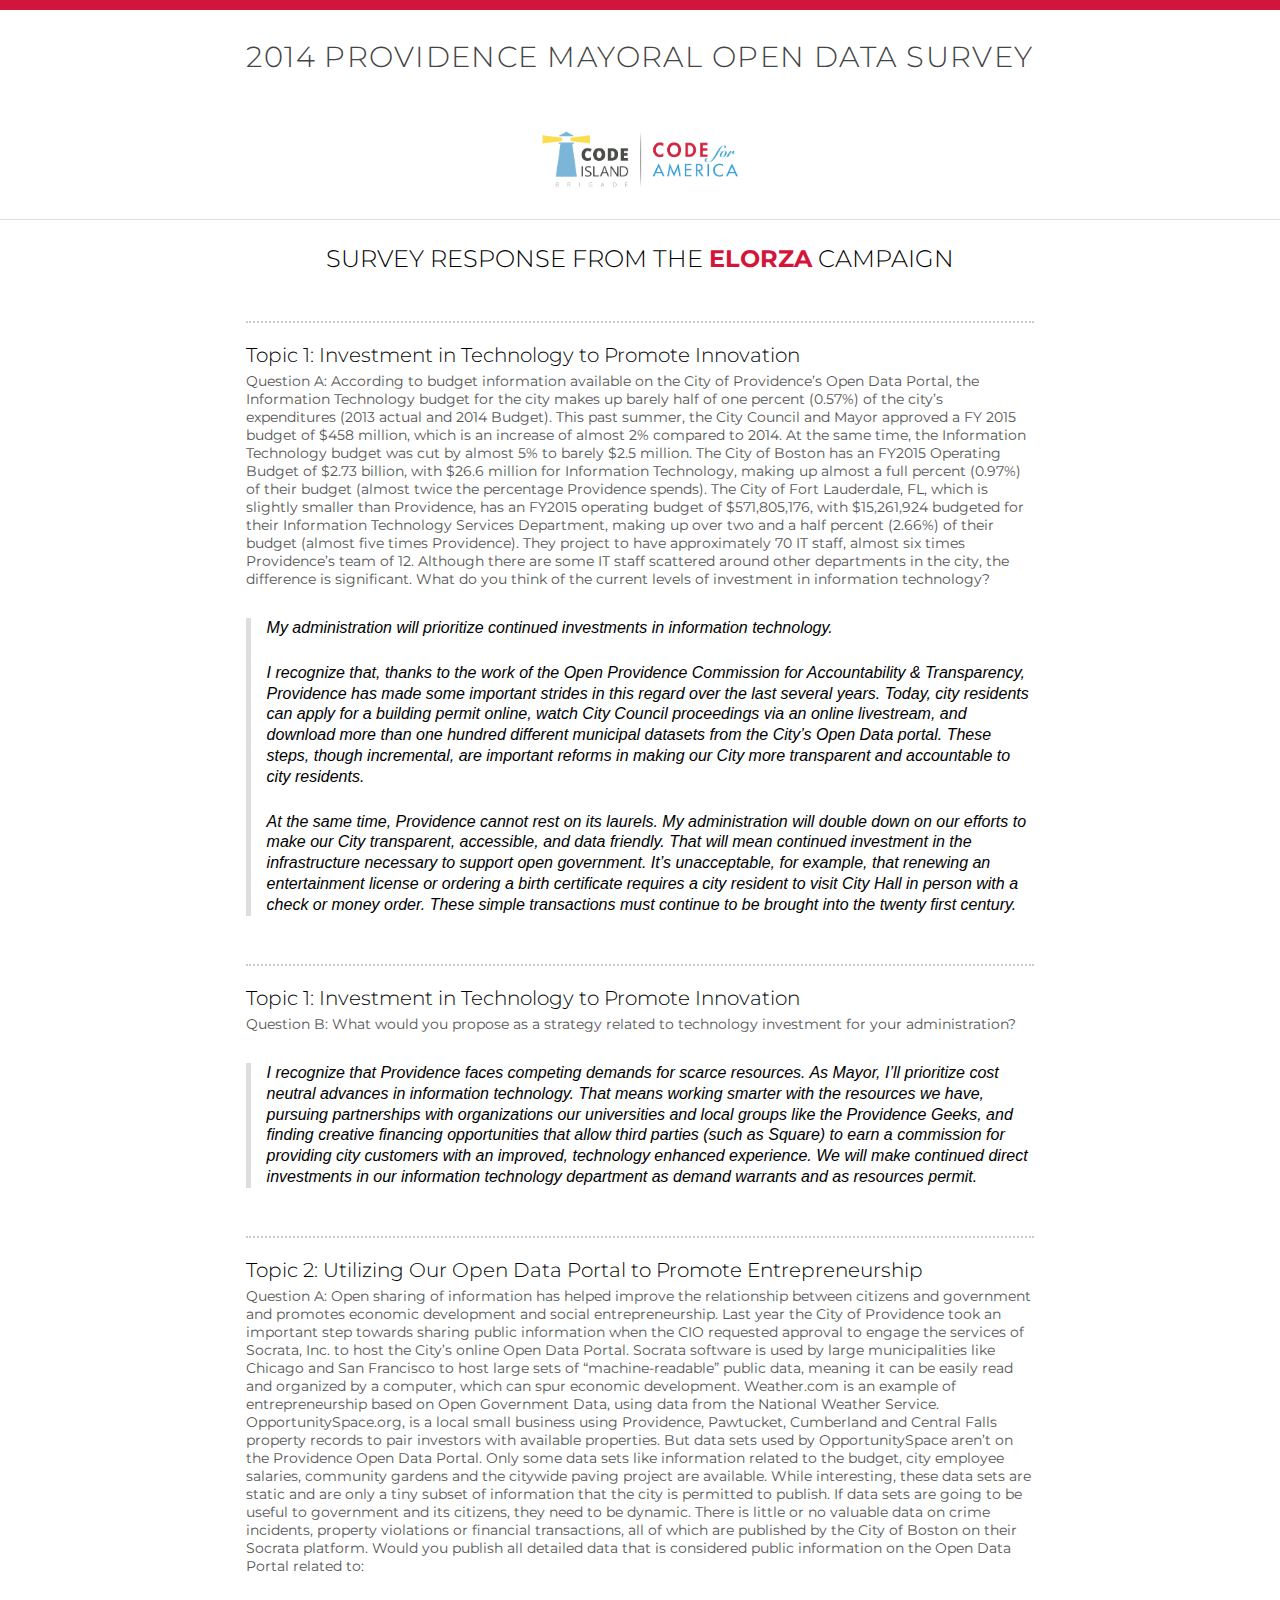
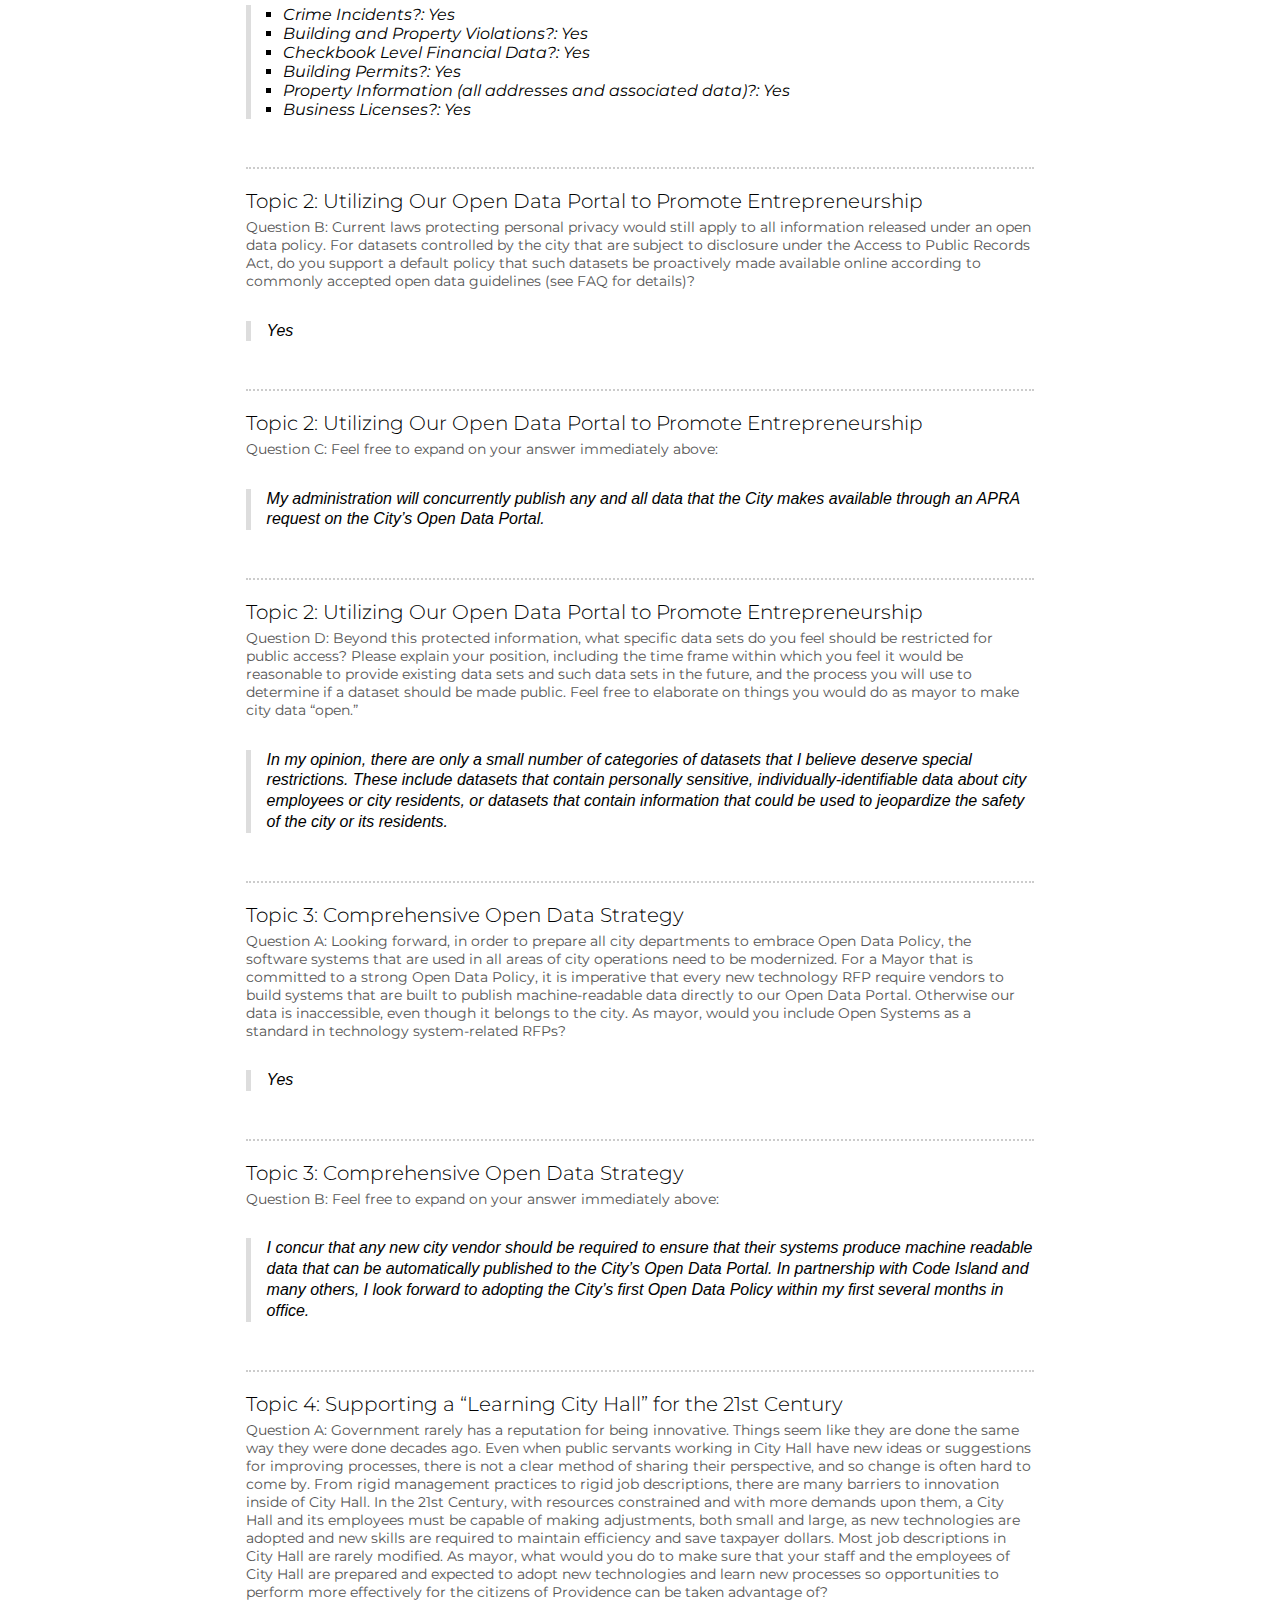
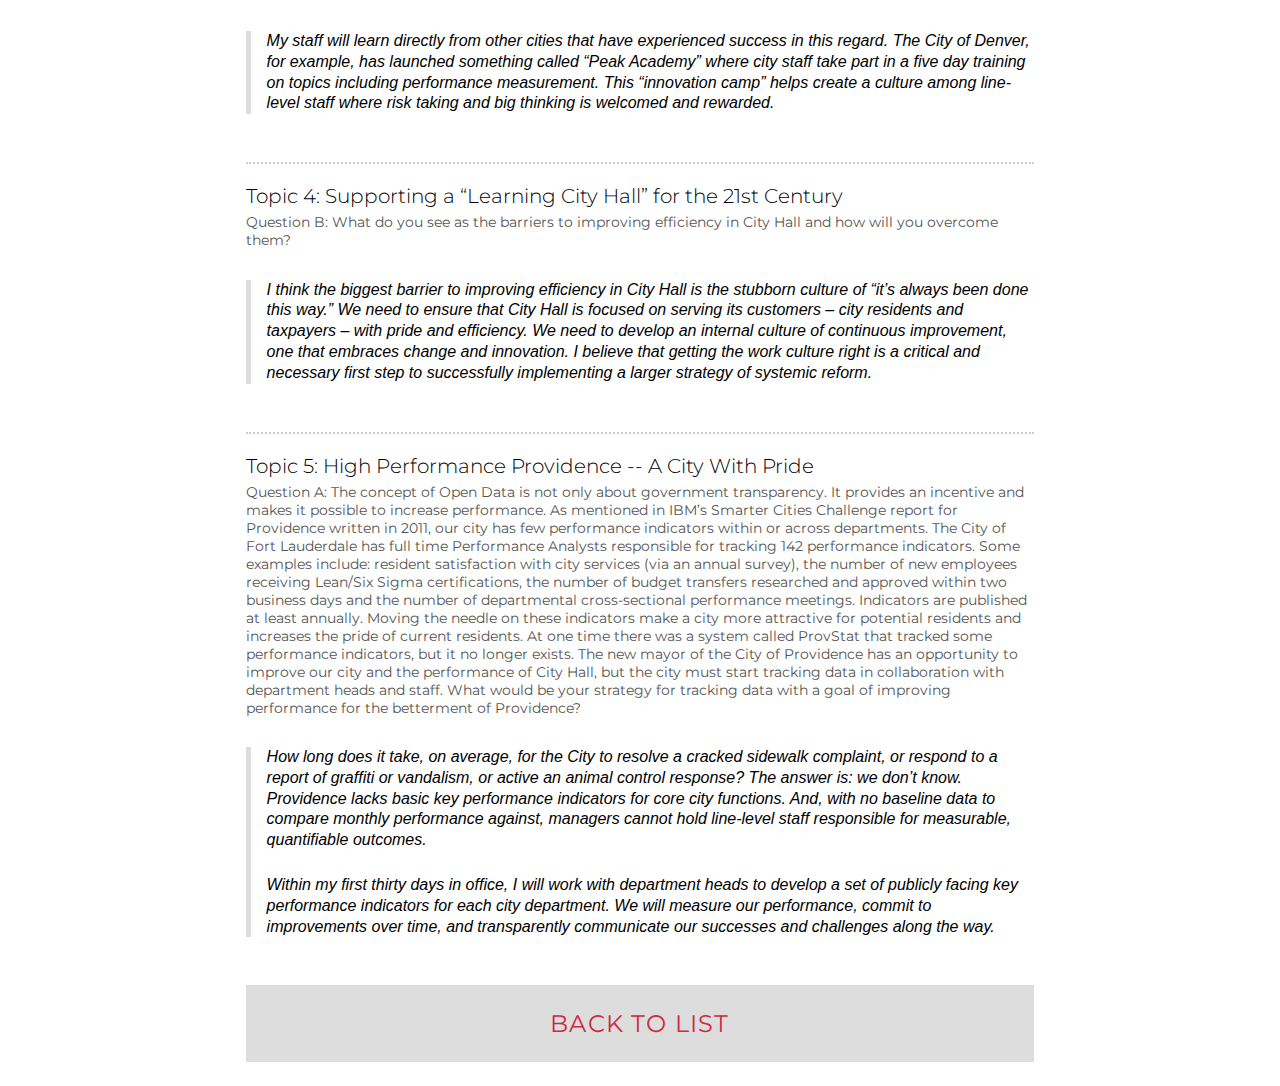
<file: responses/elorza/index.html>
<!doctype html>
<!--[if IE 9]><html class="lt-ie10" lang="en" > <![endif]-->
<html class="no-js" lang="en" >
<head>
<meta charset="utf-8">
<meta name="viewport" content="initial-scale=1.0" />
<title>2014 Providence Mayoral Open Data Survey</title>
<link href='http://fonts.googleapis.com/css?family=Montserrat' rel='stylesheet' type='text/css'>
<link href="../../css/screen.css" rel="stylesheet"  type="text/css">
</head>

<body>

<h1>2014 Providence Mayoral Open Data Survey</h1>

<div id="wrap">

<div class="banner small">
  <img src="../../img/logo.png" alt="Code Island">
</div>


<div class="response">

<h2>Survey response from the <em>Elorza</em> Campaign</h2>

<h3>Topic 1: Investment in Technology to Promote Innovation</h3>
<h4>Question A: According to budget information available on the City of Providence&rsquo;s Open Data Portal, the Information Technology budget for the city makes up barely half of one percent (0.57%) of the city&rsquo;s expenditures (2013 actual and 2014 Budget). This past summer, the City Council and Mayor approved a FY 2015 budget of $458 million, which is an increase of almost 2% compared to 2014. At the same time, the Information Technology budget was cut by almost 5% to barely $2.5 million. The City of Boston has an FY2015 Operating Budget of $2.73 billion, with $26.6 million for Information Technology, making up almost a full percent (0.97%) of their budget (almost twice the percentage Providence spends). The City of Fort Lauderdale, FL, which is slightly smaller than Providence, has an FY2015 operating budget of $571,805,176, with $15,261,924 budgeted for their Information Technology Services Department, making up over two and a half percent (2.66%) of their budget (almost five times Providence). They project to have approximately 70 IT staff, almost six times Providence&rsquo;s team of 12. Although there are some IT staff scattered around other departments in the city, the difference is significant. What do you think of the current levels of investment in information technology?</h4>

<blockquote>
<p>My administration will prioritize continued investments in information technology.</p>
<p>I recognize that, thanks to the work of the Open Providence Commission for Accountability &amp; Transparency, Providence has made some important strides in this regard over the last several years. Today, city residents can apply for a building permit online, watch City Council proceedings via an online livestream, and download more than one hundred different municipal datasets from the City&rsquo;s Open Data portal. These steps, though incremental, are important reforms in making our City more transparent and accountable to city residents.</p>
<p>At the same time, Providence cannot rest on its laurels.  My administration will double down on our efforts to make our City transparent, accessible, and data friendly.  That will mean continued investment in the infrastructure necessary to support open government.  It&rsquo;s unacceptable, for example, that renewing an entertainment license or ordering a birth certificate requires a city resident to visit City Hall in person with a check or money order.  These simple transactions must continue to be brought into the twenty first century.</p>
</blockquote>


<h3>Topic 1: Investment in Technology to Promote Innovation</h3>
<h4>Question B: What would you propose as a strategy related to technology investment for your administration?</h4>

<blockquote>
<p>I recognize that Providence faces competing demands for scarce resources. As Mayor, I’ll prioritize cost neutral advances in information technology.  That means working smarter with the resources we have, pursuing partnerships with organizations our universities and local groups like the Providence Geeks, and finding creative financing opportunities that allow third parties (such as Square) to earn a commission for providing city customers with an improved, technology enhanced experience. We will make continued direct investments in our information technology department as demand warrants and as resources permit.</p>
</blockquote>


<h3>Topic 2: Utilizing Our Open Data Portal to Promote Entrepreneurship</h3>
<h4>Question A: Open sharing of information has helped improve the relationship between citizens and government and promotes economic development and social entrepreneurship. Last year the City of Providence took an important step towards sharing public information when the CIO requested approval to engage the services of Socrata, Inc. to host the City&rsquo;s online Open Data Portal. Socrata software is used by large municipalities like Chicago and San Francisco to host large sets of &ldquo;machine-readable&rdquo; public data, meaning it can be easily read and organized by a computer, which can spur economic development. Weather.com is an example of entrepreneurship based on Open Government Data, using data from the National Weather Service. OpportunitySpace.org, is a local small business using Providence, Pawtucket, Cumberland and Central Falls property records to pair investors with available properties. But data sets used by OpportunitySpace aren&rsquo;t on the Providence Open Data Portal. Only some data sets like information related to the budget, city employee salaries, community gardens and the citywide paving project are available. While interesting, these data sets are static and are only a tiny subset of information that the city is permitted to publish. If data sets are going to be useful to government and its citizens, they need to be dynamic. There is little or no valuable data on crime incidents, property violations or financial transactions, all of which are published by the City of Boston on their Socrata platform. Would you publish all detailed data that is considered public information on the Open Data Portal related to:</h4>


<blockquote>
<ul>
<li>Crime Incidents?: Yes</li>
<li>Building and Property Violations?: Yes</li>
<li>Checkbook Level Financial Data?: Yes</li>
<li>Building Permits?: Yes</li>
<li>Property Information (all addresses and associated data)?: Yes</li>
<li>Business Licenses?: Yes</li>
</ul>
</blockquote>

<h3>Topic 2: Utilizing Our Open Data Portal to Promote Entrepreneurship</h3>
<h4>Question B: Current laws protecting personal privacy would still apply to all information released under an open data policy. For datasets controlled by the city that are subject to disclosure under the Access to Public Records Act, do you support a default policy that such datasets be proactively made available online according to commonly accepted open data guidelines (see FAQ for details)?</h4>

<blockquote>
<p>Yes</p>
</blockquote>

<h3>Topic 2: Utilizing Our Open Data Portal to Promote Entrepreneurship</h3>
<h4>Question C: Feel free to expand on your answer immediately above:</h4>

<blockquote>
<p>My administration will concurrently publish any and all data that the City makes available through an APRA request on the City&rsquo;s Open Data Portal.</p>
</blockquote>

<h3>Topic 2: Utilizing Our Open Data Portal to Promote Entrepreneurship</h3>
<h4>Question D: Beyond this protected information, what specific data sets do you feel should be restricted for public access? Please explain your position, including the time frame within which you feel it would be reasonable to provide existing data sets and such data sets in the future, and the process you will use to determine if a dataset should be made public. Feel free to elaborate on things you would do as mayor to make city data &ldquo;open.&rdquo;</h4>

<blockquote>
<p>In my opinion, there are only a small number of categories of datasets that I believe deserve special restrictions.  These include datasets that contain personally sensitive, individually-identifiable data about city employees or city residents, or datasets that contain information that could be used to jeopardize the safety of the city or its residents.</p>
</blockquote>

<h3>Topic 3: Comprehensive Open Data Strategy</h3>
<h4>Question A: Looking forward, in order to prepare all city departments to embrace Open Data Policy, the software systems that are used in all areas of city operations need to be modernized. For a Mayor that is committed to a strong Open Data Policy, it is imperative that every new technology <abr>RFP</abbr> require vendors to build systems that are built to publish machine-readable data directly to our Open Data Portal. Otherwise our data is inaccessible, even though it belongs to the city. As mayor, would you include Open Systems as a standard in technology system-related <abr>RFP</abbr>s?</h4>


<blockquote>
<p>Yes</p>
</blockquote>

<h3>Topic 3: Comprehensive Open Data Strategy</h3>
<h4>Question B: Feel free to expand on your answer immediately above:</h4>

<blockquote>
<p>I concur that any new city vendor should be required to ensure that their systems produce machine readable data that can be automatically published to the City&rsquo;s Open Data Portal.  In partnership with Code Island and many others, I look forward to adopting the City’s first Open Data Policy within my first several months in office.</p>
</blockquote>

<h3>Topic 4: Supporting a &ldquo;Learning City Hall&rdquo; for the 21st Century</h3>
<h4>Question A: Government rarely has a reputation for being innovative. Things seem like they are done the same way they were done decades ago. Even when public servants working in City Hall have new ideas or suggestions for improving processes, there is not a clear method of sharing their perspective, and so change is often hard to come by. From rigid management practices to rigid job descriptions, there are many barriers to innovation inside of City Hall. In the 21st Century, with resources constrained and with more demands upon them, a City Hall and its employees must be capable of making adjustments, both small and large, as new technologies are adopted and new skills are required to maintain efficiency and save taxpayer dollars. Most job descriptions in City Hall are rarely modified. As mayor, what would you do to make sure that your staff and the employees of City Hall are prepared and expected to adopt new technologies and learn new processes so opportunities to perform more effectively for the citizens of Providence can be taken advantage of?</h4>

<blockquote>
<p>My staff will learn directly from other cities that have experienced success in this regard.  The City of Denver, for example, has launched something called &ldquo;Peak Academy&rdquo; where city staff take part in a five day training on topics including performance measurement.  This &ldquo;innovation camp&rdquo; helps create a culture among line-level staff where risk taking and big thinking is welcomed and rewarded.</p>
</blockquote>

<h3>Topic 4: Supporting a &ldquo;Learning City Hall&rdquo; for the 21st Century</h3>
<h4>Question B: What do you see as the barriers to improving efficiency in City Hall and how will you overcome them?</h4>

<blockquote>
<p>I think the biggest barrier to improving efficiency in City Hall is the stubborn culture of &ldquo;it’s always been done this way.&rdquo;  We need to ensure that City Hall is focused on serving its customers – city residents and taxpayers – with pride and efficiency.  We need to develop an internal culture of continuous improvement, one that embraces change and innovation.  I believe that getting the work culture right is a critical and necessary first step to successfully implementing a larger strategy of systemic reform.</p>
</blockquote>

<h3>Topic 5: High Performance Providence -- A City With Pride</h3>
<h4>Question A: The concept of Open Data is not only about government transparency. It provides an incentive and makes it possible to increase performance. As mentioned in IBM&rsquo;s Smarter Cities Challenge report for Providence written in 2011, our city has few performance indicators within or across departments. The City of Fort Lauderdale has full time Performance Analysts responsible for tracking 142 performance indicators. Some examples include: resident satisfaction with city services (via an annual survey), the number of new employees receiving Lean/Six Sigma certifications, the number of budget transfers researched and approved within two business days and the number of departmental cross-sectional performance meetings. Indicators are published at least annually. Moving the needle on these indicators make a city more attractive for potential residents and increases the pride of current residents. At one time there was a system called ProvStat that tracked some performance indicators, but it no longer exists. The new mayor of the City of Providence has an opportunity to improve our city and the performance of City Hall, but the city must start tracking data in collaboration with department heads and staff. What would be your strategy for tracking data with a goal of improving performance for the betterment of Providence?</h4>

<blockquote>
<p>How long does it take, on average, for the City to resolve a cracked sidewalk complaint, or respond to a report of graffiti or vandalism, or active an animal control response?  The answer is: we don’t know.  Providence lacks basic key performance indicators for core city functions.  And, with no baseline data to compare monthly performance against, managers cannot hold line-level staff responsible for measurable, quantifiable outcomes.</p>
<p>Within my first thirty days in office, I will work with department heads to develop a set of publicly facing key performance indicators for each city department.  We will measure our performance, commit to improvements over time, and transparently communicate our successes and challenges along the way.</p>
</blockquote>

<a class="button" href="../">Back to list</a>



</div>

</body>
</html>
</file>
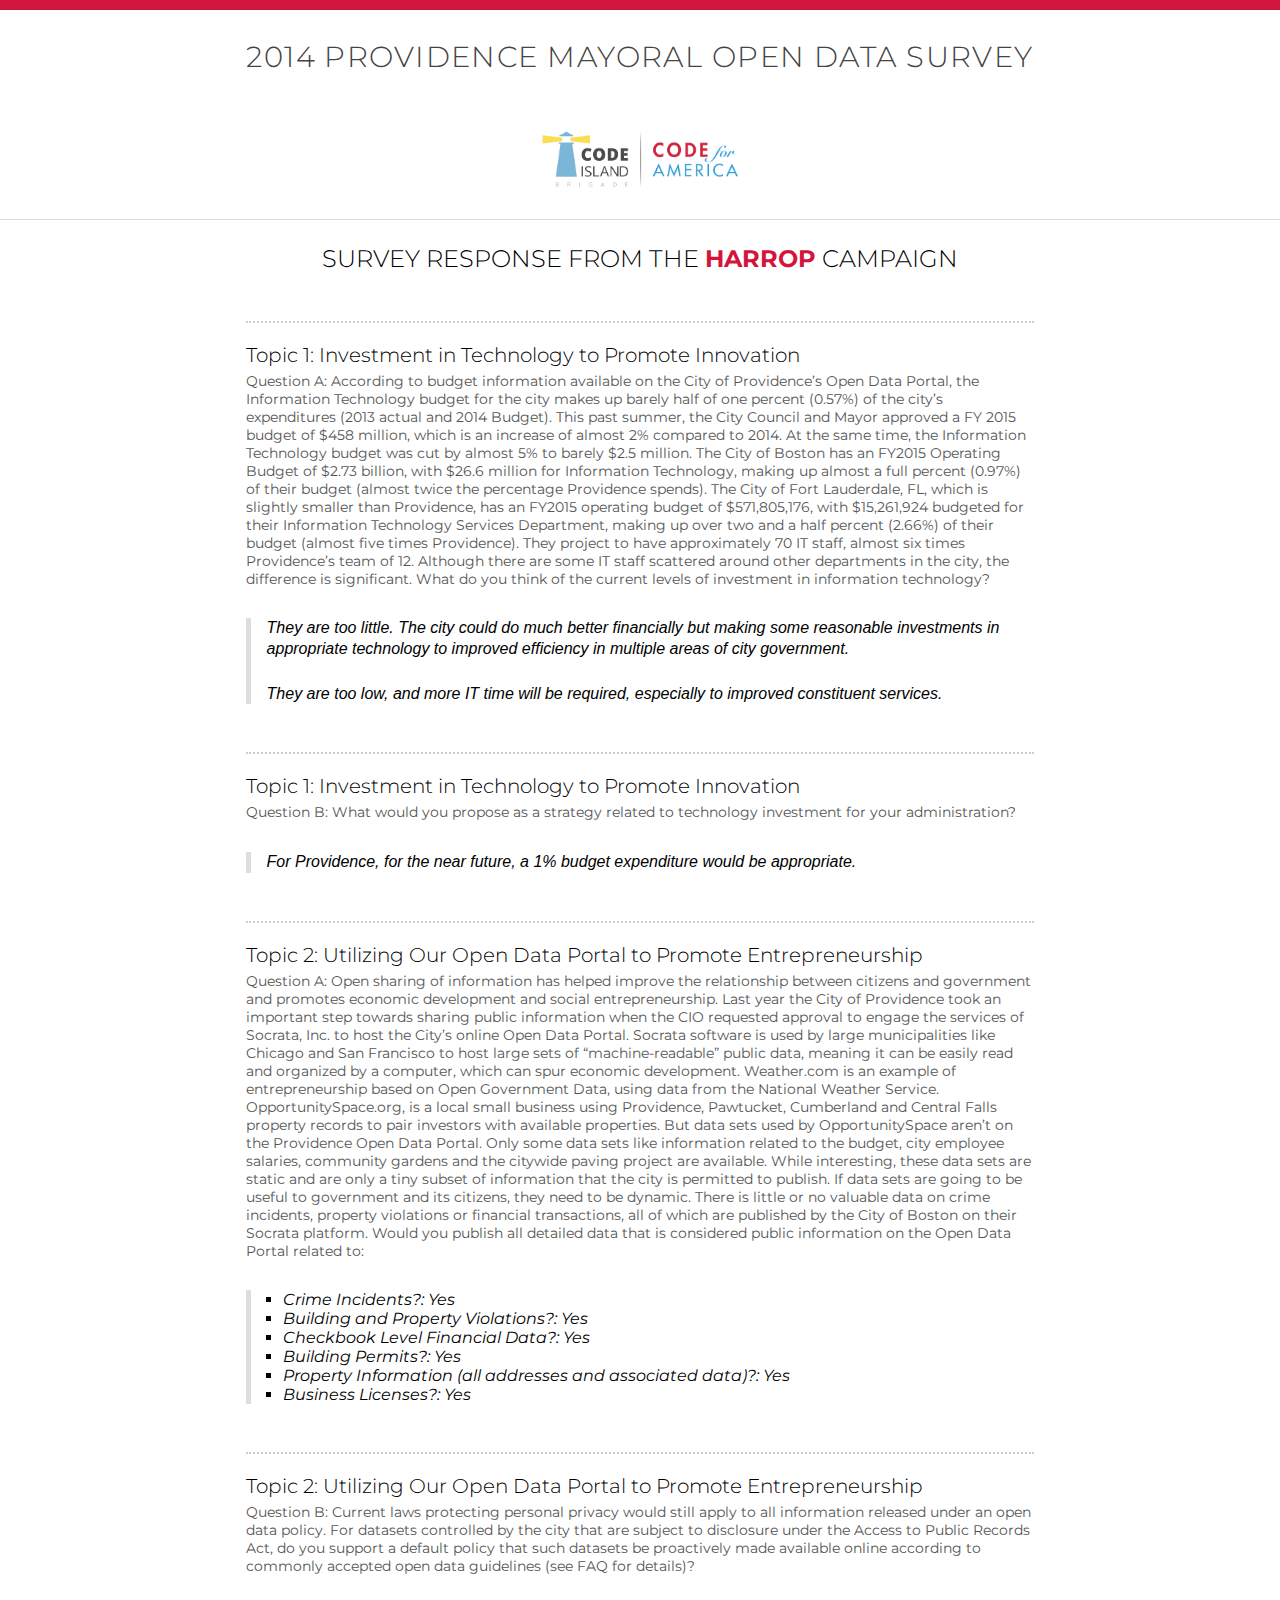
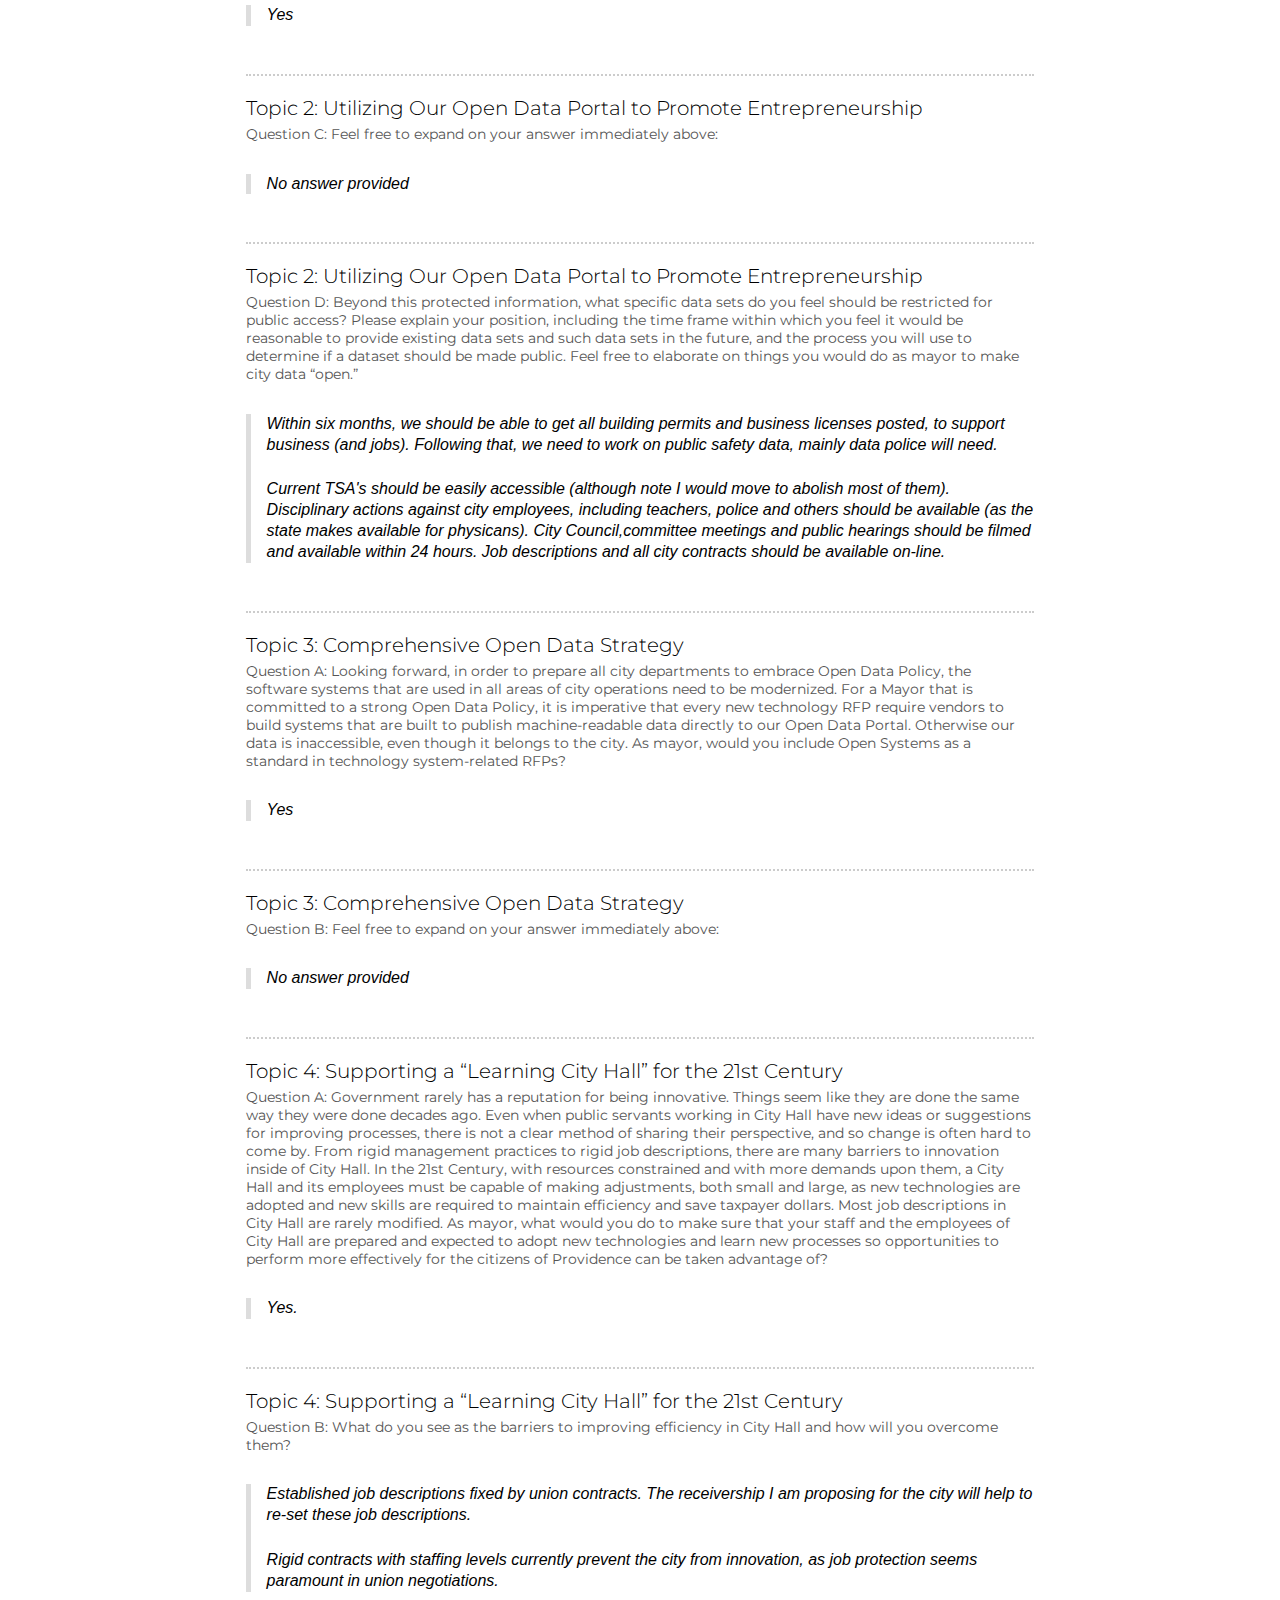
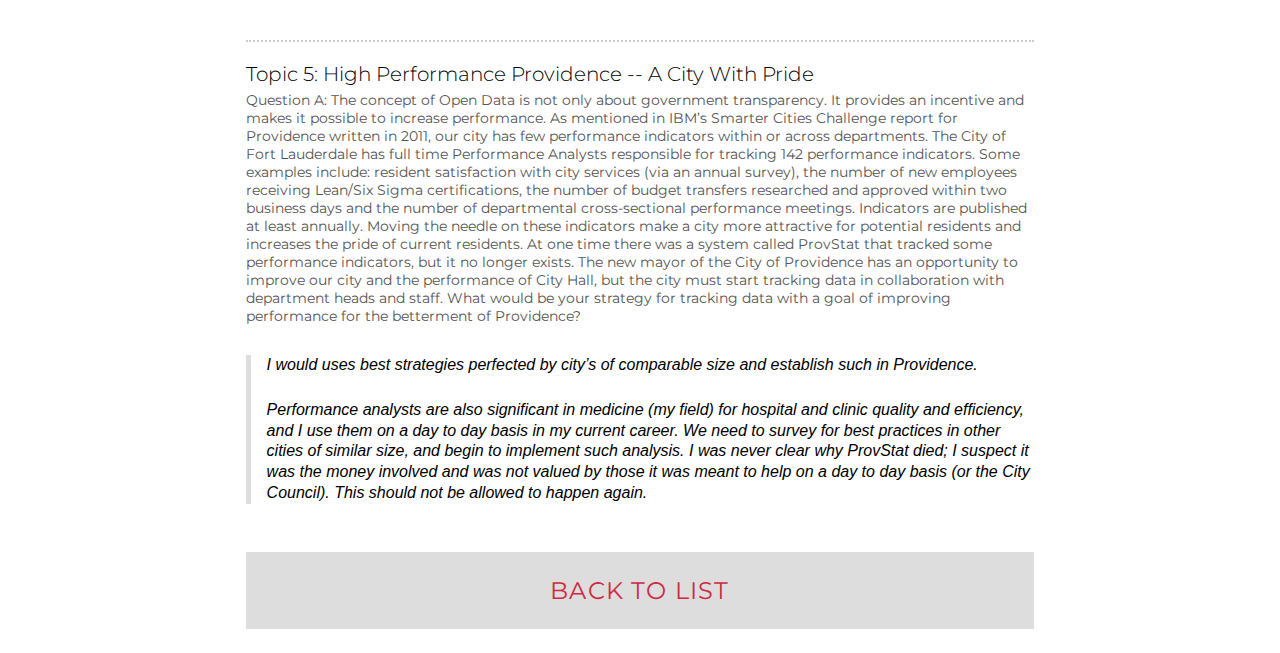
<file: responses/harrop/index.html>
<!doctype html>
<!--[if IE 9]><html class="lt-ie10" lang="en" > <![endif]-->
<html class="no-js" lang="en" >
<head>
<meta charset="utf-8">
<meta name="viewport" content="initial-scale=1.0" />
<title>2014 Providence Mayoral Open Data Survey</title>
<link href='http://fonts.googleapis.com/css?family=Montserrat' rel='stylesheet' type='text/css'>
<link href="../../css/screen.css" rel="stylesheet"  type="text/css">
</head>

<body>

<h1>2014 Providence Mayoral Open Data Survey</h1>

<div id="wrap">

<div class="banner small">
  <img src="../../img/logo.png" alt="Code Island">
</div>


<div class="response">

<h2>Survey response from the <em>Harrop</em> Campaign</h2>

<h3>Topic 1: Investment in Technology to Promote Innovation</h3>
<h4>Question A: According to budget information available on the City of Providence&rsquo;s Open Data Portal, the Information Technology budget for the city makes up barely half of one percent (0.57%) of the city&rsquo;s expenditures (2013 actual and 2014 Budget). This past summer, the City Council and Mayor approved a FY 2015 budget of $458 million, which is an increase of almost 2% compared to 2014. At the same time, the Information Technology budget was cut by almost 5% to barely $2.5 million. The City of Boston has an FY2015 Operating Budget of $2.73 billion, with $26.6 million for Information Technology, making up almost a full percent (0.97%) of their budget (almost twice the percentage Providence spends). The City of Fort Lauderdale, FL, which is slightly smaller than Providence, has an FY2015 operating budget of $571,805,176, with $15,261,924 budgeted for their Information Technology Services Department, making up over two and a half percent (2.66%) of their budget (almost five times Providence). They project to have approximately 70 IT staff, almost six times Providence&rsquo;s team of 12. Although there are some IT staff scattered around other departments in the city, the difference is significant. What do you think of the current levels of investment in information technology?</h4>

<blockquote>
<p>They are too little.  The city could do much better financially but making some reasonable investments in appropriate technology to improved efficiency in multiple areas of city government.</p>
<p>They are too low, and more IT time will be required, especially to improved constituent services.</p>

</blockquote>


<h3>Topic 1: Investment in Technology to Promote Innovation</h3>
<h4>Question B: What would you propose as a strategy related to technology investment for your administration?</h4>

<blockquote>
<p>For Providence, for the near future, a 1% budget expenditure would be appropriate.</p>
</blockquote>


<h3>Topic 2: Utilizing Our Open Data Portal to Promote Entrepreneurship</h3>
<h4>Question A: Open sharing of information has helped improve the relationship between citizens and government and promotes economic development and social entrepreneurship. Last year the City of Providence took an important step towards sharing public information when the CIO requested approval to engage the services of Socrata, Inc. to host the City&rsquo;s online Open Data Portal. Socrata software is used by large municipalities like Chicago and San Francisco to host large sets of &ldquo;machine-readable&rdquo; public data, meaning it can be easily read and organized by a computer, which can spur economic development. Weather.com is an example of entrepreneurship based on Open Government Data, using data from the National Weather Service. OpportunitySpace.org, is a local small business using Providence, Pawtucket, Cumberland and Central Falls property records to pair investors with available properties. But data sets used by OpportunitySpace aren&rsquo;t on the Providence Open Data Portal. Only some data sets like information related to the budget, city employee salaries, community gardens and the citywide paving project are available. While interesting, these data sets are static and are only a tiny subset of information that the city is permitted to publish. If data sets are going to be useful to government and its citizens, they need to be dynamic. There is little or no valuable data on crime incidents, property violations or financial transactions, all of which are published by the City of Boston on their Socrata platform. Would you publish all detailed data that is considered public information on the Open Data Portal related to:</h4>


<blockquote>
<ul>
<li>Crime Incidents?: Yes</li>
<li>Building and Property Violations?: Yes</li>
<li>Checkbook Level Financial Data?: Yes</li>
<li>Building Permits?: Yes</li>
<li>Property Information (all addresses and associated data)?: Yes</li>
<li>Business Licenses?: Yes</li>
</ul>
</blockquote>

<h3>Topic 2: Utilizing Our Open Data Portal to Promote Entrepreneurship</h3>
<h4>Question B: Current laws protecting personal privacy would still apply to all information released under an open data policy. For datasets controlled by the city that are subject to disclosure under the Access to Public Records Act, do you support a default policy that such datasets be proactively made available online according to commonly accepted open data guidelines (see FAQ for details)?</h4>

<blockquote>
<p>Yes</p>
</blockquote>

<h3>Topic 2: Utilizing Our Open Data Portal to Promote Entrepreneurship</h3>
<h4>Question C: Feel free to expand on your answer immediately above:</h4>

<blockquote>
<p>No answer provided</p>
</blockquote>

<h3>Topic 2: Utilizing Our Open Data Portal to Promote Entrepreneurship</h3>
<h4>Question D: Beyond this protected information, what specific data sets do you feel should be restricted for public access? Please explain your position, including the time frame within which you feel it would be reasonable to provide existing data sets and such data sets in the future, and the process you will use to determine if a dataset should be made public. Feel free to elaborate on things you would do as mayor to make city data &ldquo;open.&rdquo;</h4>

<blockquote>

<p>Within six months, we should be able to get all building permits and business licenses posted, to support business (and jobs). Following that, we need to work on public safety data, mainly data police will need.</p>
<p>Current TSA's should be easily accessible (although note I would move to abolish most of them).  Disciplinary actions against city employees, including teachers, police and others should be available (as the state makes available for physicans).  City Council,committee meetings and public hearings should be filmed and available within 24 hours. Job descriptions and all city contracts should be available on-line.
</p></blockquote>

<h3>Topic 3: Comprehensive Open Data Strategy</h3>
<h4>Question A: Looking forward, in order to prepare all city departments to embrace Open Data Policy, the software systems that are used in all areas of city operations need to be modernized. For a Mayor that is committed to a strong Open Data Policy, it is imperative that every new technology <abr>RFP</abbr> require vendors to build systems that are built to publish machine-readable data directly to our Open Data Portal. Otherwise our data is inaccessible, even though it belongs to the city. As mayor, would you include Open Systems as a standard in technology system-related <abr>RFP</abbr>s?</h4>


<blockquote>
<p>Yes</p>
</blockquote>

<h3>Topic 3: Comprehensive Open Data Strategy</h3>
<h4>Question B: Feel free to expand on your answer immediately above:</h4>

<blockquote>
<p>No answer provided</p>
</blockquote>

<h3>Topic 4: Supporting a &ldquo;Learning City Hall&rdquo; for the 21st Century</h3>
<h4>Question A: Government rarely has a reputation for being innovative. Things seem like they are done the same way they were done decades ago. Even when public servants working in City Hall have new ideas or suggestions for improving processes, there is not a clear method of sharing their perspective, and so change is often hard to come by. From rigid management practices to rigid job descriptions, there are many barriers to innovation inside of City Hall. In the 21st Century, with resources constrained and with more demands upon them, a City Hall and its employees must be capable of making adjustments, both small and large, as new technologies are adopted and new skills are required to maintain efficiency and save taxpayer dollars. Most job descriptions in City Hall are rarely modified. As mayor, what would you do to make sure that your staff and the employees of City Hall are prepared and expected to adopt new technologies and learn new processes so opportunities to perform more effectively for the citizens of Providence can be taken advantage of?</h4>

<blockquote>
<p>Yes.</p>
</blockquote>

<h3>Topic 4: Supporting a &ldquo;Learning City Hall&rdquo; for the 21st Century</h3>
<h4>Question B: What do you see as the barriers to improving efficiency in City Hall and how will you overcome them?</h4>

<blockquote>
<p>Established job descriptions fixed by union contracts.  The receivership I am proposing for the city will help to re-set these job descriptions.</p>
<p>Rigid contracts with staffing levels currently prevent the city from innovation, as job protection seems paramount in union negotiations.</p>
</blockquote>

<h3>Topic 5: High Performance Providence -- A City With Pride</h3>
<h4>Question A: The concept of Open Data is not only about government transparency. It provides an incentive and makes it possible to increase performance. As mentioned in IBM&rsquo;s Smarter Cities Challenge report for Providence written in 2011, our city has few performance indicators within or across departments. The City of Fort Lauderdale has full time Performance Analysts responsible for tracking 142 performance indicators. Some examples include: resident satisfaction with city services (via an annual survey), the number of new employees receiving Lean/Six Sigma certifications, the number of budget transfers researched and approved within two business days and the number of departmental cross-sectional performance meetings. Indicators are published at least annually. Moving the needle on these indicators make a city more attractive for potential residents and increases the pride of current residents. At one time there was a system called ProvStat that tracked some performance indicators, but it no longer exists. The new mayor of the City of Providence has an opportunity to improve our city and the performance of City Hall, but the city must start tracking data in collaboration with department heads and staff. What would be your strategy for tracking data with a goal of improving performance for the betterment of Providence?</h4>

<blockquote>
<p>I would uses best strategies perfected by city&rsquo;s of comparable size and establish such in Providence.</p>

<p>Performance analysts are also significant in medicine (my field) for hospital and clinic quality and efficiency, and I use them on a day to day basis in my current career. We need to survey for best practices in other cities of similar size, and begin to implement such analysis.  I was never clear why ProvStat died; I suspect it was the money involved and was not valued by those it was meant to help on a day to day basis (or the City Council).  This should not be allowed to happen again.</p>
</blockquote>


<a class="button" href="../">Back to list</a>



</div>

</body>
</html>
</file>
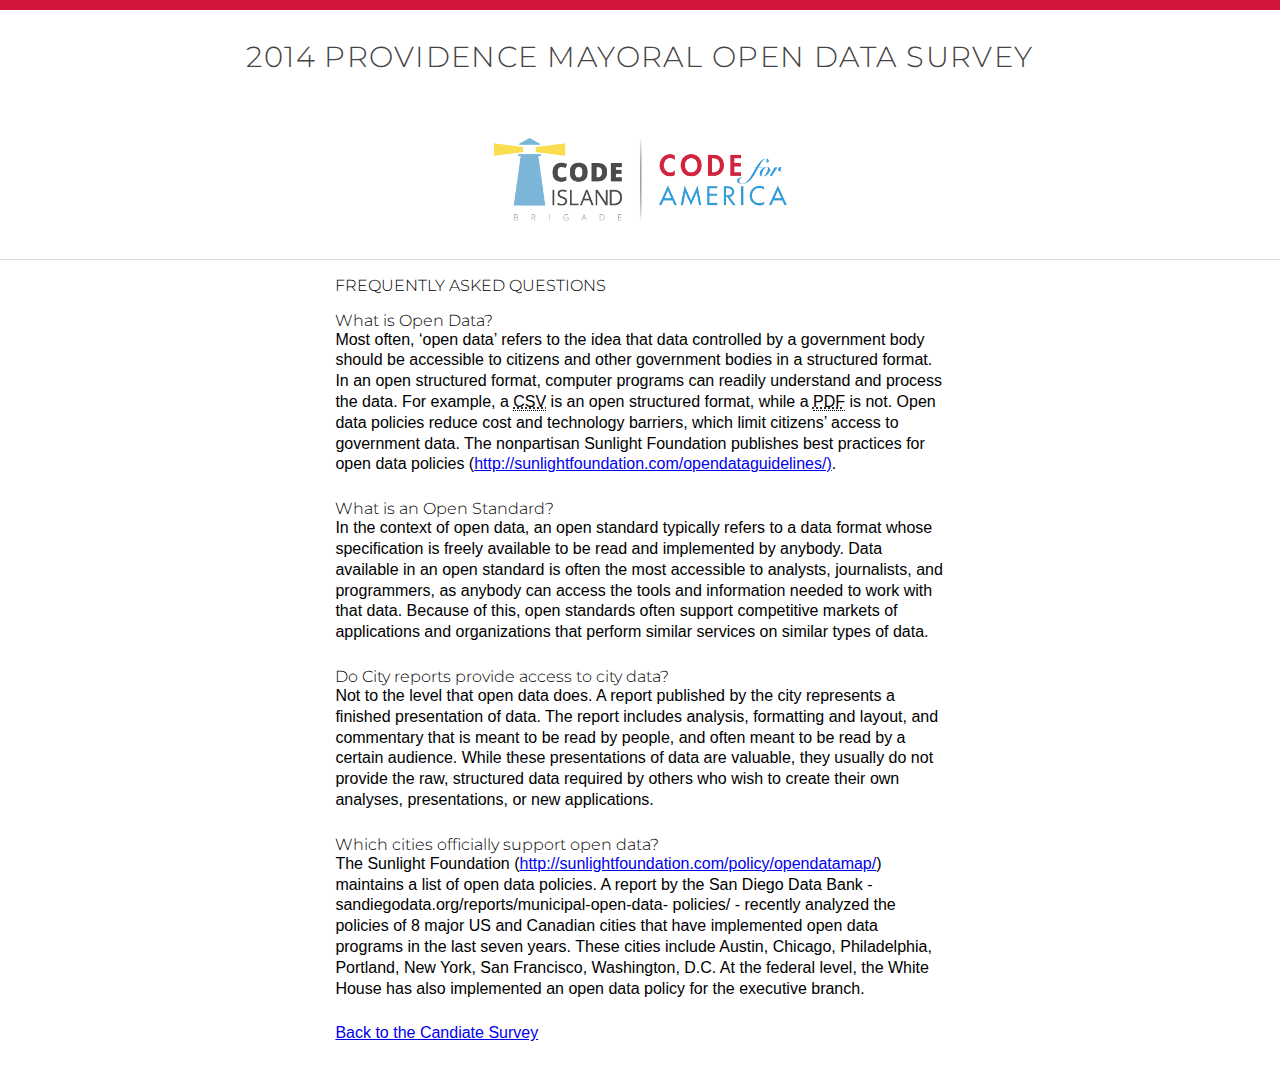
<file: faq.html>
<!doctype html>
<!--[if IE 9]><html class="lt-ie10" lang="en" > <![endif]-->
<html class="no-js" lang="en" >
<head>
<meta name="viewport" content="initial-scale=1.0" />
<title>2014 Providence Mayoral Open Data Survey</title>
<link href='http://fonts.googleapis.com/css?family=Montserrat' rel='stylesheet' type='text/css'>
<link href="css/screen.css" rel="stylesheet"  type="text/css">
</head>

<body>

<h1>2014 Providence Mayoral Open Data Survey</h1>

<div id="wrap">

<div class="banner">
  <img src="img/logo.png" alt="Code Island">
</div>

<div class="faq">


<h2>Frequently Asked Questions</h2>


<h3>What is Open Data?</h3>
<p>Most often, &lsquo;open data&rsquo; refers to the idea that data controlled by a government body should be accessible to citizens and other government bodies in a structured format. In an open structured format, computer programs can readily understand and process the data. For example, a <abbr title="Comma Seperated Value">CSV</abbr> is an open structured format, while a <abbr title="Portable Document Format">PDF</abbr> is not. Open data policies reduce cost and technology barriers, which limit citizens&rsquo; access to government data. The nonpartisan Sunlight Foundation publishes best practices for open data policies (<a href="http://sunlightfoundation.com/opendataguidelines/">http://sunlightfoundation.com/opendataguidelines/)</a>.</p>

<h3>What is an Open Standard?</h3>
<p>In the context of open data, an open standard typically refers to a data format whose specification is freely available to be read and implemented by anybody. Data available in an open standard is often the most accessible to analysts, journalists, and programmers, as anybody can access the tools and information needed to work with that data. Because of this, open standards often support competitive markets of applications and organizations that perform similar services on similar types of data.</p>

<h3>Do City reports provide access to city data?</h3>
<p>Not to the level that open data does. A report published by the city represents a finished presentation of data. The report includes analysis, formatting and layout, and commentary that is meant to be read by people, and often meant to be read by a certain audience. While these presentations of data are valuable, they usually do not provide the raw, structured data required by others who wish to create their own analyses, presentations, or new applications.</p>

<h3>Which cities officially support open data?</h3>
<p>The Sunlight Foundation (<a href="http://sunlightfoundation.com/policy/opendatamap/">http://sunlightfoundation.com/policy/opendatamap/</a>) maintains a list of open data policies. A report by the San Diego Data Bank - sandiegodata.org/reports/municipal-open-data- policies/ - recently analyzed the policies of 8 major US and Canadian cities that have implemented open data programs in the last seven years. These cities include Austin, Chicago, Philadelphia, Portland, New York, San Francisco, Washington, D.C. At the federal level, the White House has also implemented an open data policy for the executive branch.</p>

<p><a href="index.html">Back to the Candiate Survey</a></p>


</div>

</body>
</html>
</file>
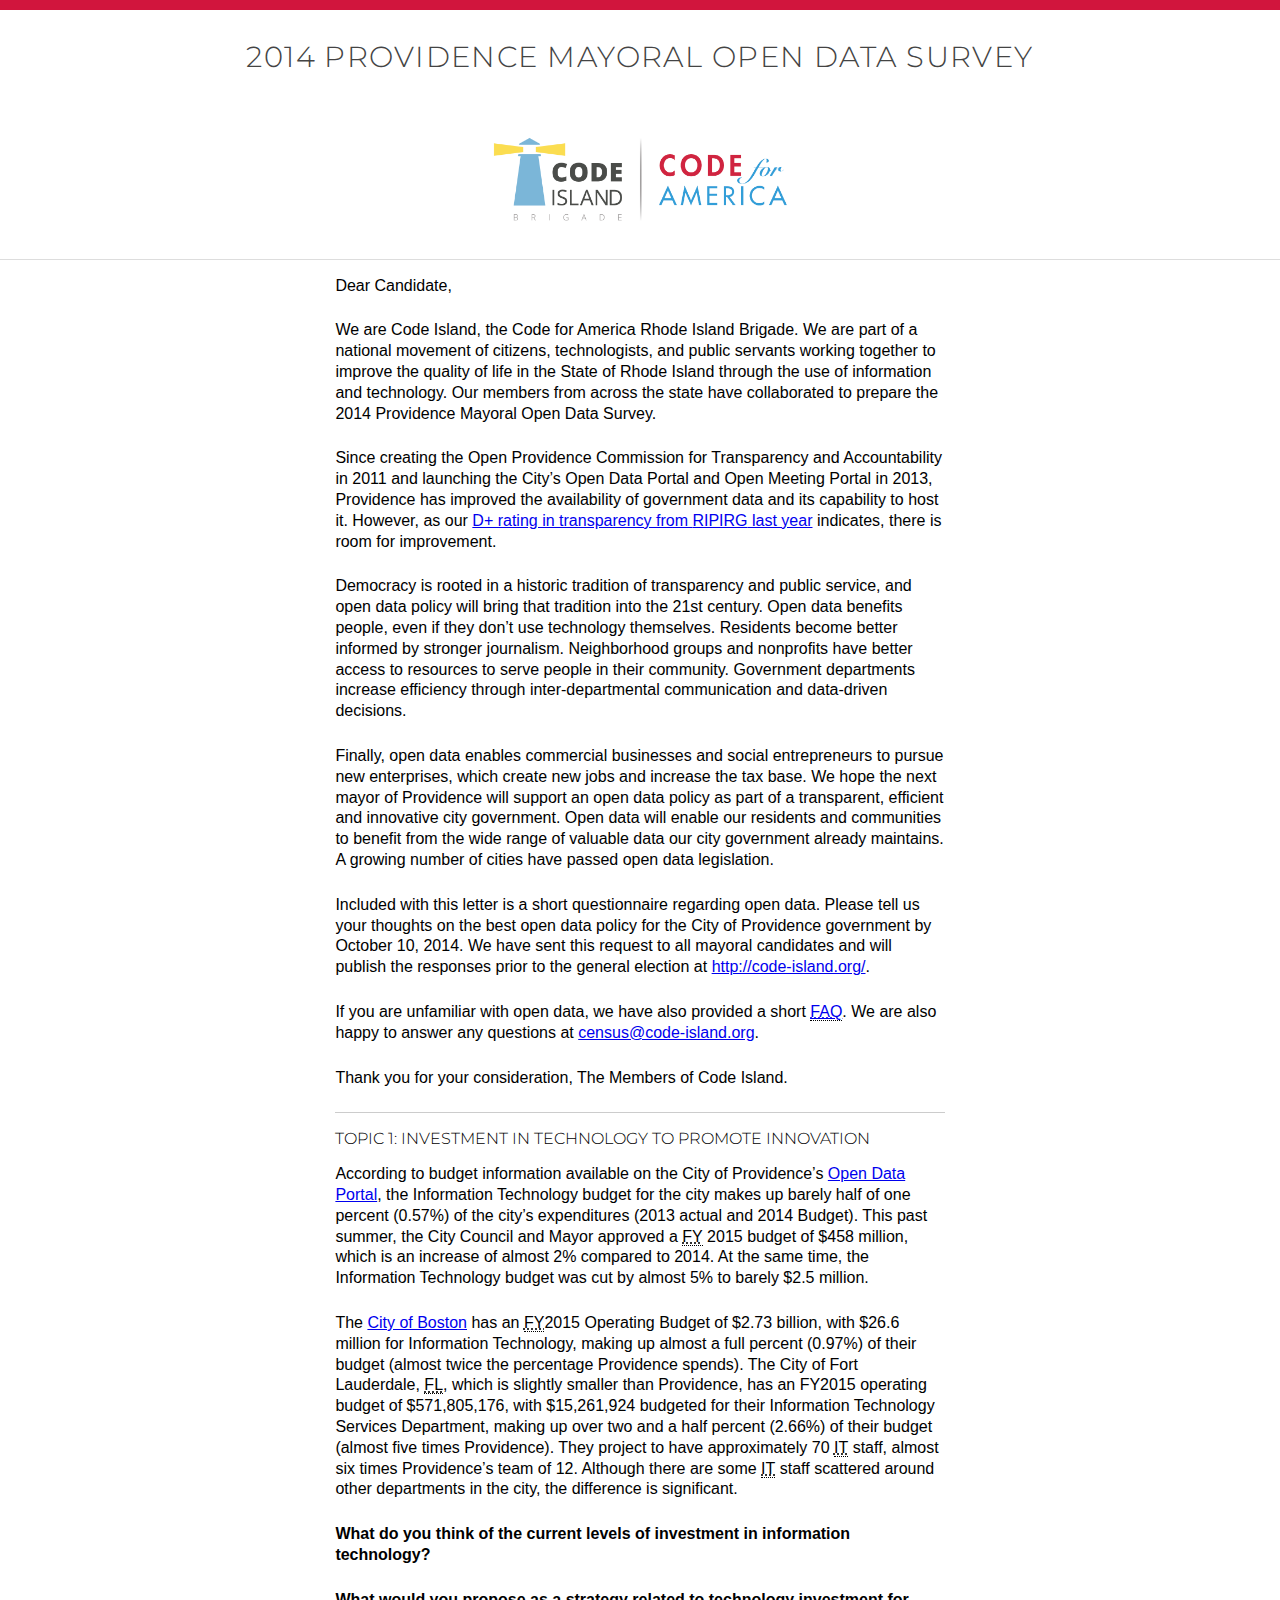
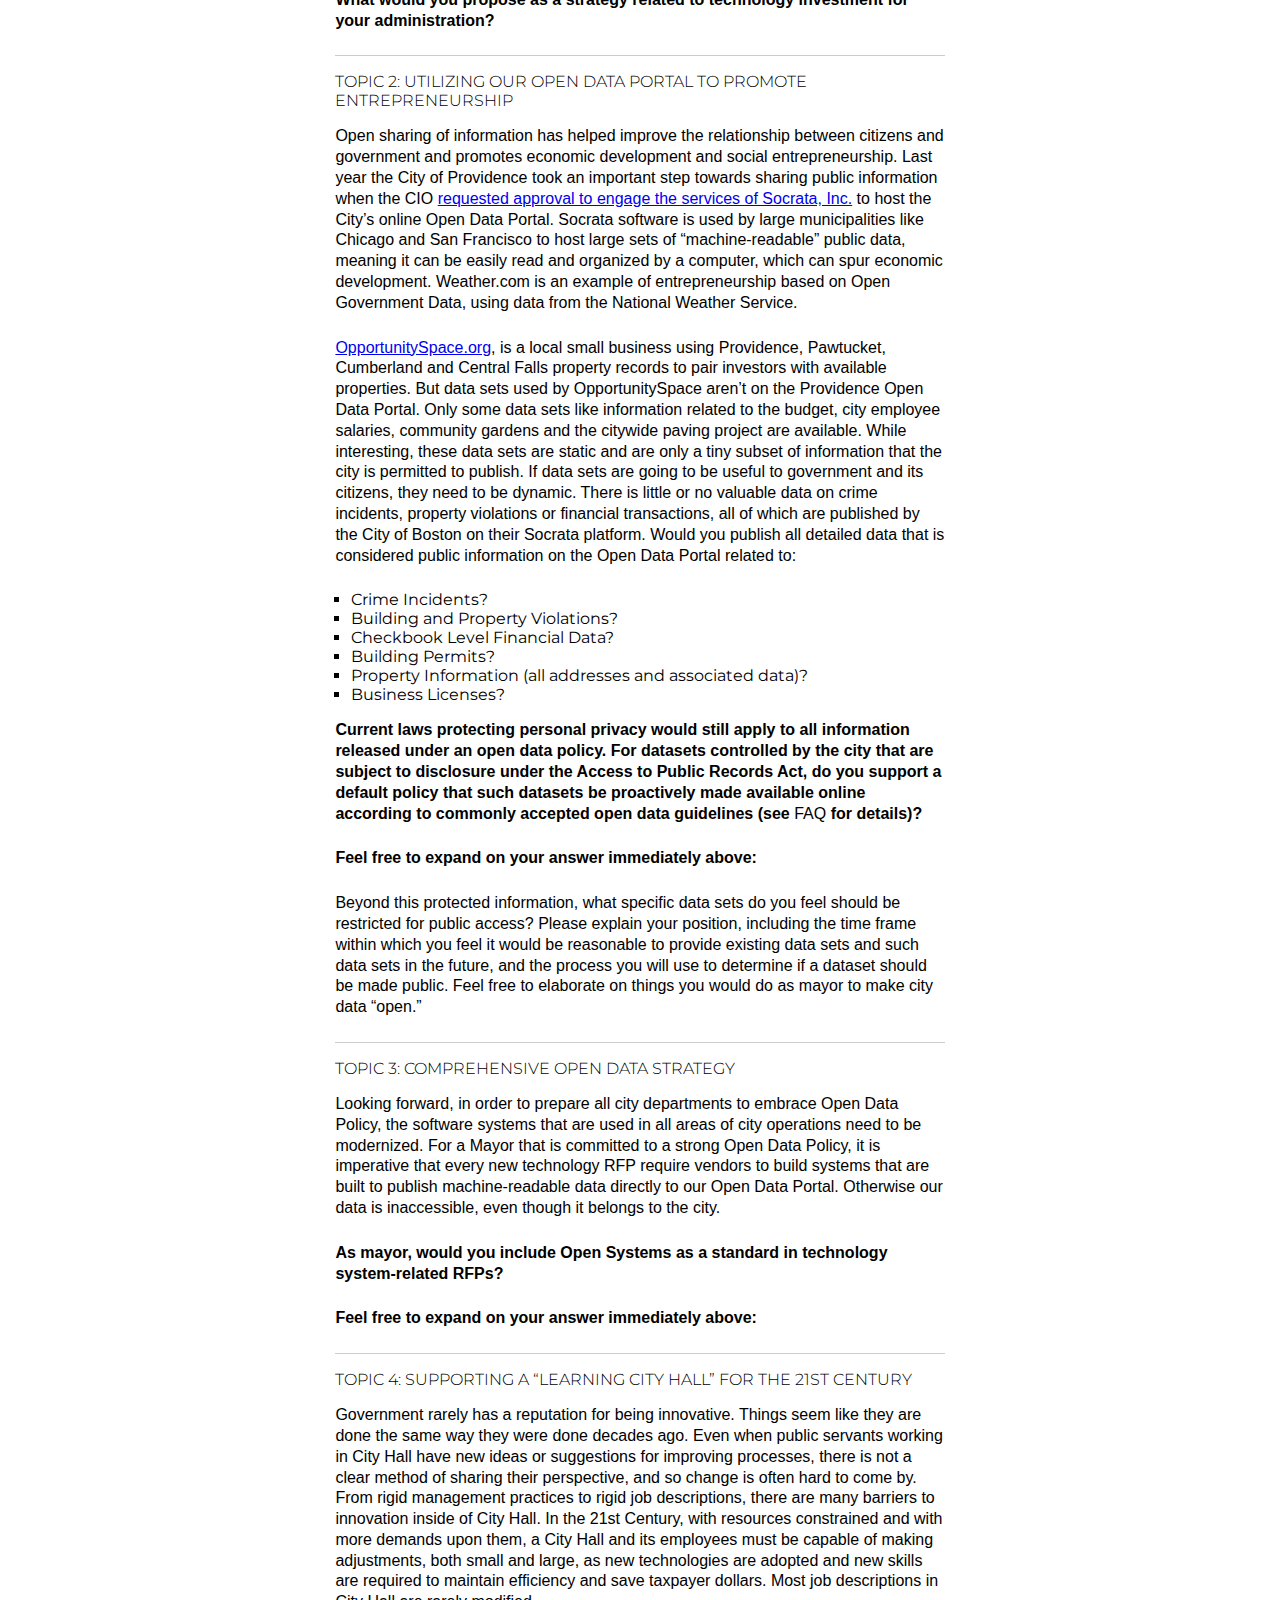
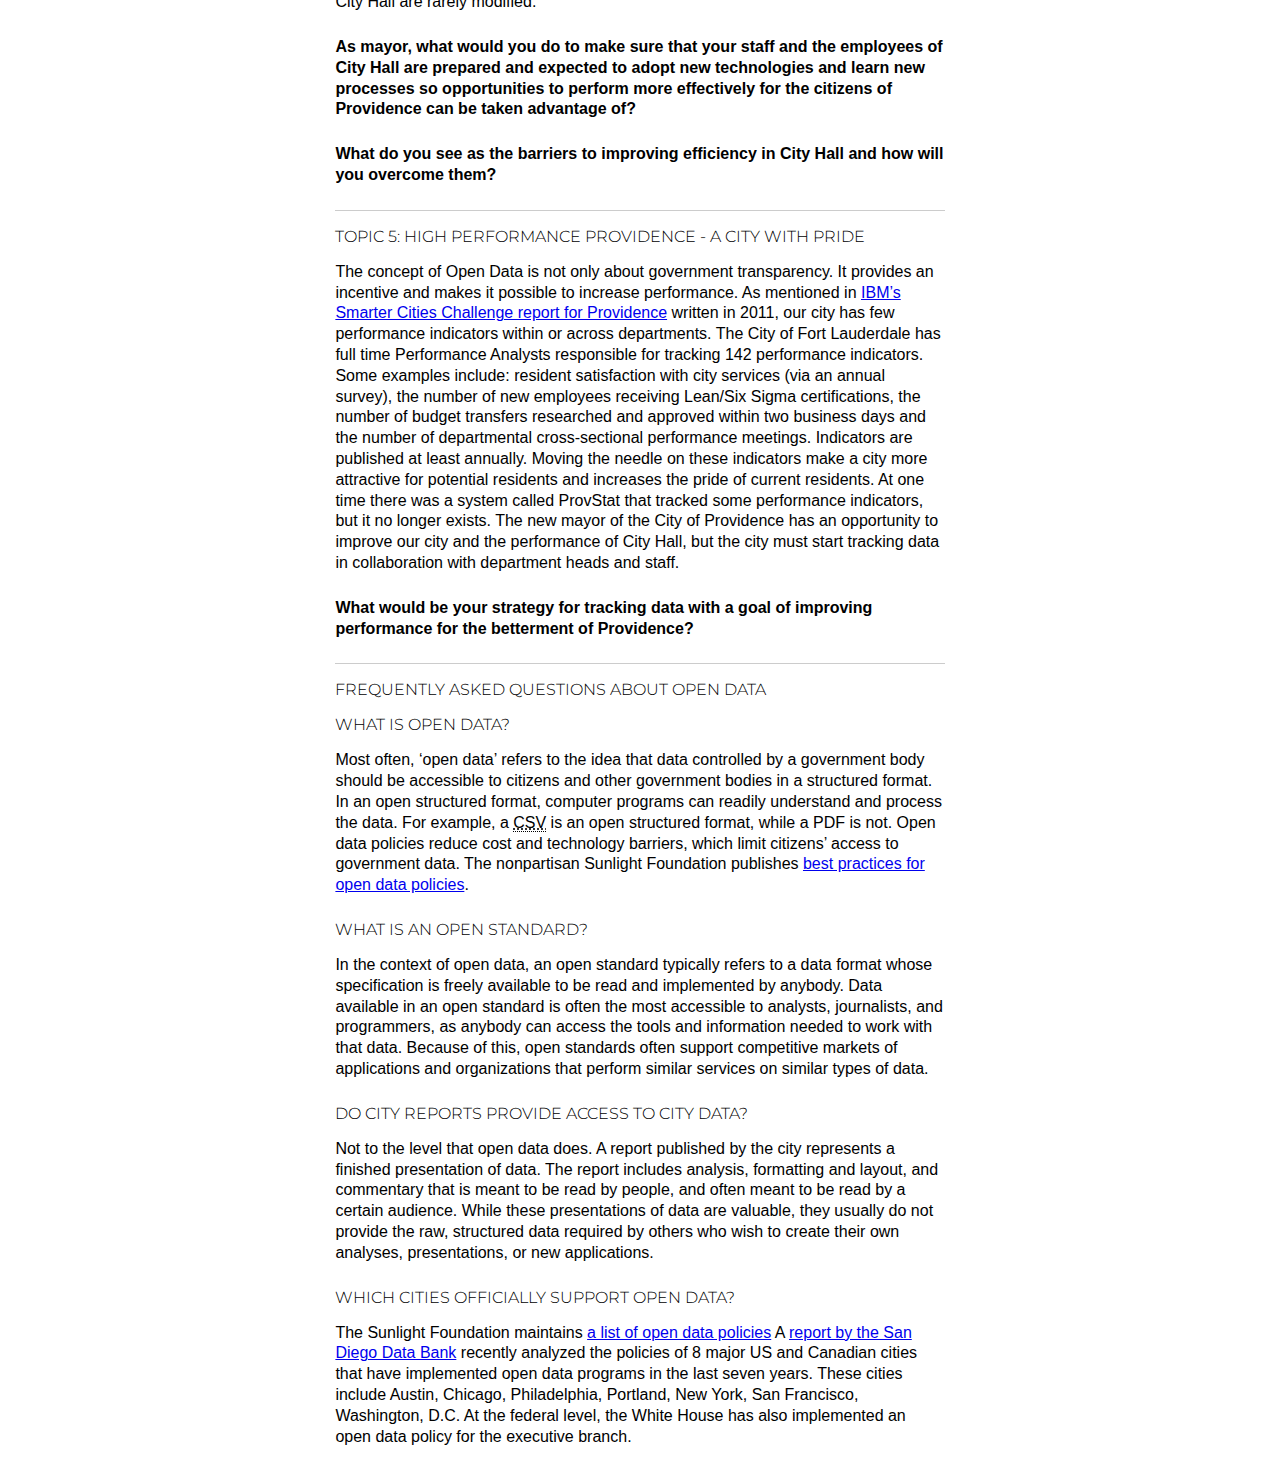
<file: survey-questions.html>
<!doctype html>
<!--[if IE 9]><html class="lt-ie10" lang="en" > <![endif]-->
<html class="no-js" lang="en" >
<head>
<meta name="viewport" content="initial-scale=1.0" />
<title>2014 Providence Mayoral Open Data Survey</title>
<link href='http://fonts.googleapis.com/css?family=Montserrat' rel='stylesheet' type='text/css'>
<link href="css/screen.css" rel="stylesheet"  type="text/css">
</head>

<body>

<h1>2014 Providence Mayoral Open Data Survey</h1>

<div id="wrap">

<div class="banner">
  <img src="img/logo.png" alt="Code Island">
</div>


<div class="letter">

<p>Dear Candidate,<br />

<p>We are Code Island, the Code for America Rhode Island Brigade. We are part of a national movement of citizens, technologists, and public servants working together to improve the quality of life in the State of Rhode Island through the use of information and technology. Our members from across the state have collaborated to prepare the 2014 Providence Mayoral Open Data Survey.</p>

<p>Since creating the Open Providence Commission for Transparency and Accountability in 2011 and launching the City&rsquo;s Open Data Portal and Open Meeting Portal in 2013, Providence has improved the availability of government data and its capability to host it. However, as our <a href="http://www.ripirg.org/news/rip/new-analysis-compares-providence-other-cities-spending-transparency" target="_blank">D+ rating in transparency from <abbr>RIPIRG</abbr> last year</a> indicates, there is room for improvement.</p>

<p>Democracy is rooted in a historic tradition of transparency and public service, and open data policy will bring that tradition into the 21st century. Open data benefits people, even if they don&rsquo;t use technology themselves. Residents become better informed by stronger journalism. Neighborhood groups and nonprofits have better access to resources to serve people in their community. Government departments increase efficiency through inter-departmental communication and data-driven decisions.</p>

<p>Finally, open data enables commercial businesses and social entrepreneurs to pursue new enterprises, which create new jobs and increase the tax base. We hope the next mayor of Providence will support an open data policy as part of a transparent, efficient and innovative city government.
Open data will enable our residents and communities to benefit from the wide range of valuable data our city government already maintains. A growing number of cities have passed open data legislation.</p>

<p>Included with this letter is a short questionnaire regarding open data. Please tell us your thoughts on the best open data policy for the City of Providence government by October 10, 2014. We have sent this request to all mayoral candidates and will publish the responses prior to the general election at <a href="http://code-island.org/">http://code-island.org/</a>.</p>

<p>If you are unfamiliar with open data, we have also provided a short <a href="faq.html"><abbr title="frequently asked question">FAQ</abbr></a>. We are also happy to answer any questions at <a href="mailto:census@code-island.org">census@code-island.org</a>.</p>

<p>Thank you for your consideration, The Members of Code Island.</p>

<hr />

<!-- Survey Questions -->

<h2>Topic 1: Investment in Technology to Promote Innovation</h2>

<p>According to budget information available on the City of Providence&rsquo;s <a href="https://data.providenceri.gov/Finance/Tree-Map-of-FY2015-Department-Budgets/g686-btxm" target="_blank">Open Data Portal</a>, the Information Technology budget for the city makes up barely half of one percent (0.57%) of the city&rsquo;s expenditures (2013 actual and 2014 Budget).  This past summer, the City Council and Mayor approved a <abbr title="Fiscal year">FY</abbr> 2015 budget of $458 million, which is an increase of almost 2% compared to 2014.  At the same time, the Information Technology budget was cut by almost 5% to barely $2.5 million.</p>

<p>The <a href="http://budget.data.cityofboston.gov" target="_blank">City of Boston</a> has an <abbr title="Fiscal year">FY</abbr>2015 Operating Budget of $2.73 billion, with $26.6 million for Information Technology, making up almost a full percent (0.97%) of their budget (almost twice the percentage Providence spends). The City of Fort Lauderdale, <abbr title="Florida">FL</abbr>, which is slightly smaller than Providence, has an FY2015 operating budget of $571,805,176, with $15,261,924 budgeted for their Information Technology Services Department, making up over two and a half percent (2.66%) of their budget (almost five times Providence).  They project to have approximately 70 <abbr title="Information Technology">IT</abbr> staff, almost six times Providence&rsquo;s team of 12.  Although there are some <abbr title="Information Technology">IT</abbr> staff scattered around other departments in the city, the difference is significant.</p>

<p><strong>What do you think of the current levels of investment in information technology?</strong></p>

<p><strong>What would you propose as a strategy related to technology investment for your administration?</strong></p>

<hr />

<h2>Topic 2: Utilizing Our Open Data Portal to Promote Entrepreneurship</h2>

<p>Open sharing of information has helped improve the relationship between citizens and government and promotes economic development and social entrepreneurship. Last year the City of Providence took an important step towards sharing public information when the <abbr>CIO</abbr> <a href="http://sos.ri.gov/openmeetings/?page=meeting&id=138772" target="_blank">requested approval to engage the services of Socrata, Inc.</a> to host the City&rsquo;s online Open Data Portal.  Socrata software is used by large municipalities like Chicago and San Francisco to host large sets of &ldquo;machine-readable&rdquo; public data, meaning it can be easily read and organized by a computer, which can spur economic development.  Weather.com is an example of entrepreneurship based on Open Government Data, using data from the National Weather Service.</p>
<p><a href="http://OpportunitySpace.org" target="_blank">OpportunitySpace.org</a>, is a local small business using Providence, Pawtucket, Cumberland and Central Falls property records to pair investors with available properties.  But data sets used by OpportunitySpace aren’t on the Providence Open Data Portal.  Only some data sets like information related to the budget, city employee salaries, community gardens and the citywide paving project are available.  While interesting, these data sets are static and are only a tiny subset of information that the city is permitted to publish.  If data sets are going to be useful to government and its citizens, they need to be dynamic. There is little or no valuable data on crime incidents, property violations or financial transactions, all of which are published by the City of Boston on their Socrata platform.

Would you publish all detailed data that is considered public information on the Open Data Portal related to:
<ul>
<li>Crime Incidents?</li>
<li>Building and Property Violations?</li>
<li>Checkbook Level Financial Data?</li>
<li>Building Permits?</li>
<li>Property Information (all addresses and associated data)?</li>
<li>Business Licenses?</li>
</ul>

<p><strong>Current laws protecting personal privacy would still apply to all information released under an open data policy. For datasets controlled by the city that are subject to disclosure under the Access to Public Records Act, do you support a default policy that such datasets be proactively made available online according to commonly accepted open data guidelines (see <abbr>FAQ</abbr> for details)?</strong></p>

<p><strong>Feel free to expand on your answer immediately above:</strong></p>

<p>Beyond this protected information, what specific data sets do you feel should be restricted for public access?  Please explain your position, including the time frame within which you feel it would be reasonable to provide existing data sets and such data sets in the future, and the process you will use to determine if a dataset should be made public.  Feel free to elaborate on things you would do as mayor to make city data &ldquo;open.&rdquo;</p>

<hr />

<h2>Topic 3: Comprehensive Open Data Strategy</h2>
<p>Looking forward, in order to prepare all city departments to embrace Open Data Policy, the software systems that are used in all areas of city operations need to be modernized.  For a Mayor that is committed to a strong Open Data Policy, it is imperative that every new technology RFP require vendors to build systems that are built to publish machine-readable data directly to our Open Data Portal.  Otherwise our data is inaccessible, even though it belongs to the city.</p>

<p><strong>As mayor, would you include Open Systems as a standard in technology system-related RFPs?</strong></p>

<p><strong>Feel free to expand on your answer immediately above:</strong></p>

<hr />

<h2>Topic 4: Supporting a &ldquo;Learning City Hall&rdquo; for the 21st Century</h2>

<p>Government rarely has a reputation for being innovative.  Things seem like they are done the same way they were done decades ago.  Even when public servants working in City Hall have new ideas or suggestions for improving processes, there is not a clear method of sharing their perspective, and so change is often hard to come by.  From rigid management practices to rigid job descriptions, there are many barriers to innovation inside of City Hall.  In the 21st Century, with resources constrained and with more demands upon them, a City Hall and its employees must be capable of making adjustments, both small and large, as new technologies are adopted and new skills are required to maintain efficiency and save taxpayer dollars.  Most job descriptions in City Hall are rarely modified.</p>

<p><strong>As mayor, what would you do to make sure that your staff and the employees of City Hall are prepared and expected to adopt new technologies and learn new processes so opportunities to perform more effectively for the citizens of Providence can be taken advantage of?</strong></p>

<p><strong>What do you see as the barriers to improving efficiency in City Hall and how will you overcome them?</strong></p>

<hr />

<h2>Topic 5: High Performance Providence - A City With Pride</h2>
<p>The concept of Open Data is not only about government transparency.  It provides an incentive and makes it possible to increase performance.  As mentioned in <a href="http://www.providenceri.com/efile/2717" target="_blank">IBM&rsquo;s Smarter Cities Challenge report for Providence</a> written in 2011, our city has few performance indicators within or across departments.  The City of Fort Lauderdale has full time Performance Analysts responsible for tracking 142 performance indicators.  Some examples include: resident satisfaction with city services (via an annual survey), the number of new employees receiving Lean/Six Sigma certifications, the number of budget transfers researched and approved within two business days and the number of departmental cross-sectional performance meetings.  Indicators are published at least annually.  Moving the needle on these indicators make a city more attractive for potential residents and increases the pride of current residents.  At one time there was a system called ProvStat that tracked some performance indicators, but it no longer exists.  The new mayor of the City of Providence has an opportunity to improve our city and the performance of City Hall, but the city must start tracking data in collaboration with department heads and staff.</p>

<p><strong>What would be your strategy for tracking data with a goal of improving performance for the betterment of Providence?</strong></p>

<hr />

<h2>Frequently Asked Questions about open data</h2>

<h2>What is Open Data?</h2>
<p>Most often, &lsquo;open data&rsquo; refers to the idea that data controlled by a government body should be accessible to citizens and other government bodies in a structured format. In an open structured format, computer programs can readily understand and process the data. For example, a <abbr title="Comma Seperated Value">CSV</abbr> is an open structured format, while a PDF is not. Open data policies reduce cost and technology barriers, which limit citizens&rsquo; access to government data. The nonpartisan Sunlight Foundation publishes <a href="http://sunlightfoundation.com/opendataguidelines/" target="_blank">best practices for open data policies</a>.</p>

<h2>What is an Open Standard?</h2>
<p>In the context of open data, an open standard typically refers to a data format whose specification is freely available to be read and implemented by anybody. Data available in an open standard is often the most accessible to analysts, journalists, and programmers, as anybody can access the tools and information needed to work with that data. Because of this, open standards often support competitive markets of applications and organizations that perform similar services on similar types of data.</p>

<h2>Do City reports provide access to city data?</h2>
<p>Not to the level that open data does. A report published by the city represents a finished presentation of data. The report includes analysis, formatting and layout, and commentary that is meant to be read by people, and often meant to be read by a certain audience. While these presentations of data are valuable, they usually do not provide the raw, structured data required by others who wish to create their own analyses, presentations, or new applications.</p>

<h2>Which cities officially support open data?</h2>
<p>The Sunlight Foundation maintains <a href="http://sunlightfoundation.com/policy/opendatamap/" target="_blank">a list of open data policies</a> A <a href="http://www.sandiegodata.org/reports/municipal-open-data-policies/" target="_blank">report by the San Diego Data Bank</a> recently analyzed the policies of 8 major US and Canadian cities that have implemented open data programs in the last seven years. These cities include Austin, Chicago, Philadelphia, Portland, New York, San Francisco, Washington, D.C. At the federal level, the White House has also implemented an open data policy for the executive branch.</p>



</div>

</body>
</html>
</file>
<file: css/screen.css>
/*** CfA Code Island Brigade Style Sheet - Candiate Survey ***/


/*** HTML 5 Reset ***/
/*** https://github.com/murtaugh/HTML5-Reset ***/



/*
	HTML5 Reset :: style.css
	----------------------------------------------------------
	We have learned much from/been inspired by/taken code where offered from:

	Eric Meyer					:: http://meyerweb.com
	HTML5 Doctor				:: http://html5doctor.com
	and the HTML5 Boilerplate	:: http://html5boilerplate.com

-------------------------------------------------------------------------------*/

/* Let's default this puppy out
-------------------------------------------------------------------------------*/

html, body, body div, span, object, iframe, h1, h2, h3, h4, h5, h6, p, blockquote, pre, abbr, address, cite, code, del, dfn, em, img, ins, kbd, q, samp, small, strong, sub, sup, var, b, i, dl, dt, dd, ol, ul, li, fieldset, form, label, legend, table, caption, tbody, tfoot, thead, tr, th, td, article, aside, figure, footer, header, menu, nav, section, time, mark, audio, video, details, summary {
	margin: 0;
	padding: 0;
	border: 0;
	font-size: 100%;
	font-weight: normal;
	vertical-align: baseline;
	background: transparent;
}

article, aside, figure, footer, header, nav, section, details, summary {display: block;}

/* Handle box-sizing while better addressing child elements:
   http://css-tricks.com/inheriting-box-sizing-probably-slightly-better-best-practice/ */
html {
	box-sizing: border-box;
}

*,
*:before,
*:after {
	box-sizing: inherit;
}

/* consider resetting the default cursor: https://gist.github.com/murtaugh/5247154 */

/* Responsive images and other embedded objects
   Note: keeping IMG here will cause problems if you're using foreground images as sprites.
   If this default setting for images is causing issues, you might want to replace it with a .responsive class instead. */
img,
object,
embed {max-width: 100%;}

/* force a vertical scrollbar to prevent a jumpy page */
html {overflow-y: scroll;}

/* we use a lot of ULs that aren't bulleted.
	don't forget to restore the bullets within content. */
ul {list-style: none;}

blockquote, q {quotes: none;}

blockquote:before,
blockquote:after,
q:before,
q:after {content: ''; content: none;}

a {margin: 0; padding: 0; font-size: 100%; vertical-align: baseline; background: transparent;}

del {text-decoration: line-through;}

abbr[title], dfn[title] {border-bottom: 1px dotted #000; cursor: help;}

/* tables still need cellspacing="0" in the markup */
table {border-collapse: collapse; border-spacing: 0;}
th {font-weight: bold; vertical-align: bottom;}
td {font-weight: normal; vertical-align: top;}

hr {display: block; height: 1px; border: 0; border-top: 1px solid #ccc; margin: 1em 0; padding: 0;}

input, select {vertical-align: middle;}

pre {
    white-space: pre; /* CSS2 */
    white-space: pre-wrap; /* CSS 2.1 */
    white-space: pre-line; /* CSS 3 (and 2.1 as well, actually) */
    word-wrap: break-word; /* IE */
}

input[type="radio"] {vertical-align: text-bottom;}
input[type="checkbox"] {vertical-align: bottom;}
.ie7 input[type="checkbox"] {vertical-align: baseline;}
.ie6 input {vertical-align: text-bottom;}

select, input, textarea {font: 99% sans-serif;}

table {font-size: inherit; font: 100%;}

small {font-size: 85%;}

strong {font-weight: bold;}

td, td img {vertical-align: top;}

/* Make sure sup and sub don't mess with your line-heights http://gist.github.com/413930 */
sub, sup {font-size: 75%; line-height: 0; position: relative;}
sup {top: -0.5em;}
sub {bottom: -0.25em;}

/* standardize any monospaced elements */
pre, code, kbd, samp {font-family: monospace, sans-serif;}

/* hand cursor on clickable elements */
.clickable,
label,
input[type=button],
input[type=submit],
input[type=file],
button {cursor: pointer;}

/* Webkit browsers add a 2px margin outside the chrome of form elements */
button, input, select, textarea {margin: 0;}

/* make buttons play nice in IE */
button,
input[type=button] {width: auto; overflow: visible;}

/* scale images in IE7 more attractively */
.ie7 img {-ms-interpolation-mode: bicubic;}

/* prevent BG image flicker upon hover
   (commented out as usage is rare, and the filter syntax messes with some pre-processors)
.ie6 html {filter: expression(document.execCommand("BackgroundImageCache", false, true));}
*/

/* let's clear some floats */
.clearfix:before, .clearfix:after { content: "\0020"; display: block; height: 0; overflow: hidden; }
.clearfix:after { clear: both; }
.clearfix { zoom: 1; }

/*** Styles ***/

/*** Html / Body ***/



html, body {background: #fff; margin: 0; padding: 0; text-align: center;}

html {
  border-top: 10px solid #D1153D;
  font-family: 'Montserrat', sans-serif;
}

h1, h2, h3, h4, h5, h6, p {
  font-family: 'Montserrat', sans-serif;
  font-weight: 300;

}

#wrap, .form, .response {
  margin: 0 auto;
  padding: 0;
  clear: both;
  max-width: 1400px;
}

.response {
	text-align: left;
	padding: 0 2%;
	overflow-x: hidden;
	max-width: 840px;
}

.response h2 {
	text-align: center;
	font-size: 1.5em;
	padding: 1em 0;
}

.response h2 em {
	font-style: normal;
	font-weight: bold;
	color: #D5143A;
}

.response h3 {font-size: 1.25em; padding: 1em 0 .25em 0; border-top: 2px dotted #ccc;}
.response h4 {font-size: .9em; padding: 0 0 1em 0; color: #555; font-weight: normal;}

.response blockquote {
	padding-left: 1em;
	border-left: 5px solid #ddd;
	margin: 1em 0 3em 0;
	font-style: italic;
}

h1 {font-size: 1.8em; letter-spacing: 0.05em; margin: 1em 0; color: #444;   text-transform: uppercase;}

h2 {margin-bottom: 1em; text-transform: uppercase;}

.letter, .faq {max-width: 750px; padding: 0 5.5%; margin: 1em auto 2em auto; text-align: left; }

p {text-align: left; font-family: Helvetica, Arial, sans-serif; margin-bottom: 1.5em; font-size: 1em; line-height: 1.3em; }


.banner {
  margin: 0 auto;
  clear: both;
  padding: 1em 0;
  border-bottom: 1px solid #ddd;
}

.banner img {height: 120px; margin: 0 2%; }
.banner.small img {height: 80px;}

ul {
	margin: 0 0 1em 1em;
}

ul li {
	font-weight: normal;
	list-style-type: square;
	list-style-position: outside;
}

ul.menu {
	margin: 0; padding: 0;
	text-align: center;
	font-size: 2.5em;
	text-transform: uppercase;
	letter-spacing: 0.05em;
}

ul.menu li {
	list-style: none;
}

ul.menu li a {
	text-decoration: none;
	display: block;
	padding: .5em 0;
	color: #D02842;
	border-bottom: 3px dotted #ccc;
}

ul.menu li a:hover {
	background: #eee;
}

a.button {
	display: block;
	padding: 1em;
	font-size: 1.5em;
	color: #D02842;
	background: #ddd;
	text-align: center;
	text-transform: uppercase;
	letter-spacing: 0.05em;
	text-decoration: none;
	margin: 1em auto;
}

a.button:hover {
	background: #D02842;
	color: #fff;
}
</file>
